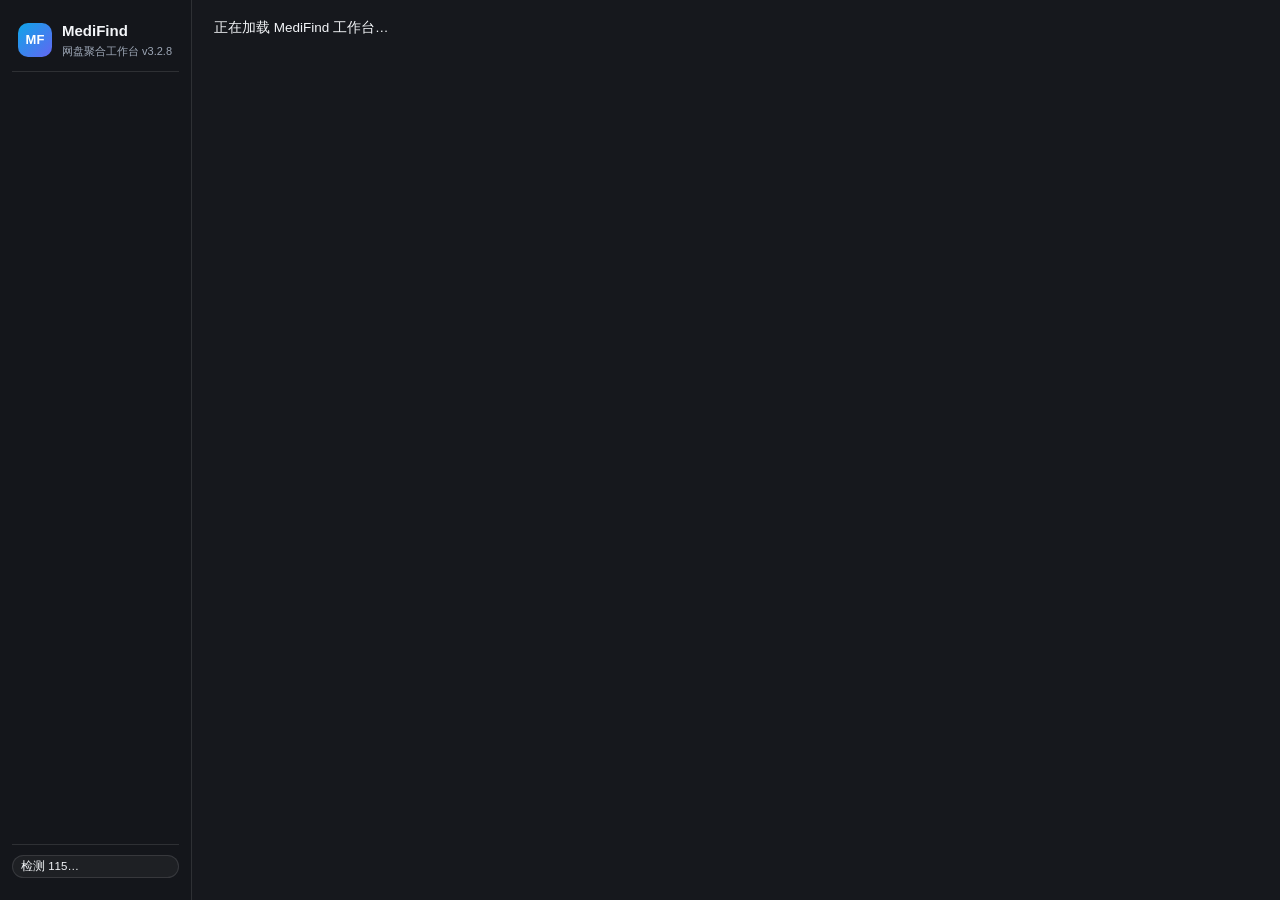
<file: medifind/ui/index.html>
<!DOCTYPE html>
<html lang="zh-CN" data-theme="dark">
<head>
  <meta charset="UTF-8" />
  <meta name="viewport" content="width=device-width, initial-scale=1.0, viewport-fit=cover" />
  <title>MediFind 网盘聚合引擎</title>
  <link rel="stylesheet" href="./style.css?v=3.2.8" />
</head>
<body>
  <div id="app" class="mf-shell">
    <aside class="mf-sidebar">
      <div class="mf-mobile-topbar">
        <div class="mf-mobile-brand">
          <div class="mf-brand-badge sm">MF</div>
          <span class="mf-brand-title">MediFind</span>
          <span class="mf-mobile-ver">v3.2.8</span>
        </div>
        <div id="status-115-mobile" class="mf-pill neutral">检测 115…</div>
      </div>
      <div class="mf-brand">
        <div class="mf-brand-badge">MF</div>
        <div>
          <div class="mf-brand-title">MediFind</div>
          <div class="mf-brand-sub">网盘聚合工作台 v3.2.8</div>
        </div>
      </div>
      <nav id="nav" class="mf-nav"></nav>
      <div class="mf-sidebar-foot">
        <div id="status-115" class="mf-pill neutral">检测 115…</div>
        <div id="status-proxy" class="mf-subnote"></div>
      </div>
    </aside>
    <main class="mf-main">
      <div id="toast" class="mf-toast hidden"></div>
      <div id="view" class="mf-view">
        <div class="mf-loading">正在加载 MediFind 工作台…</div>
      </div>
    </main>
  </div>
  <div id="modal-root" class="mf-modal-backdrop hidden"></div>
  <div id="mf-floating-tip" class="mf-floating-tip hidden" role="tooltip"></div>
  <script type="module" src="./app.js?v=3.2.8"></script>
</body>
</html>
</file>
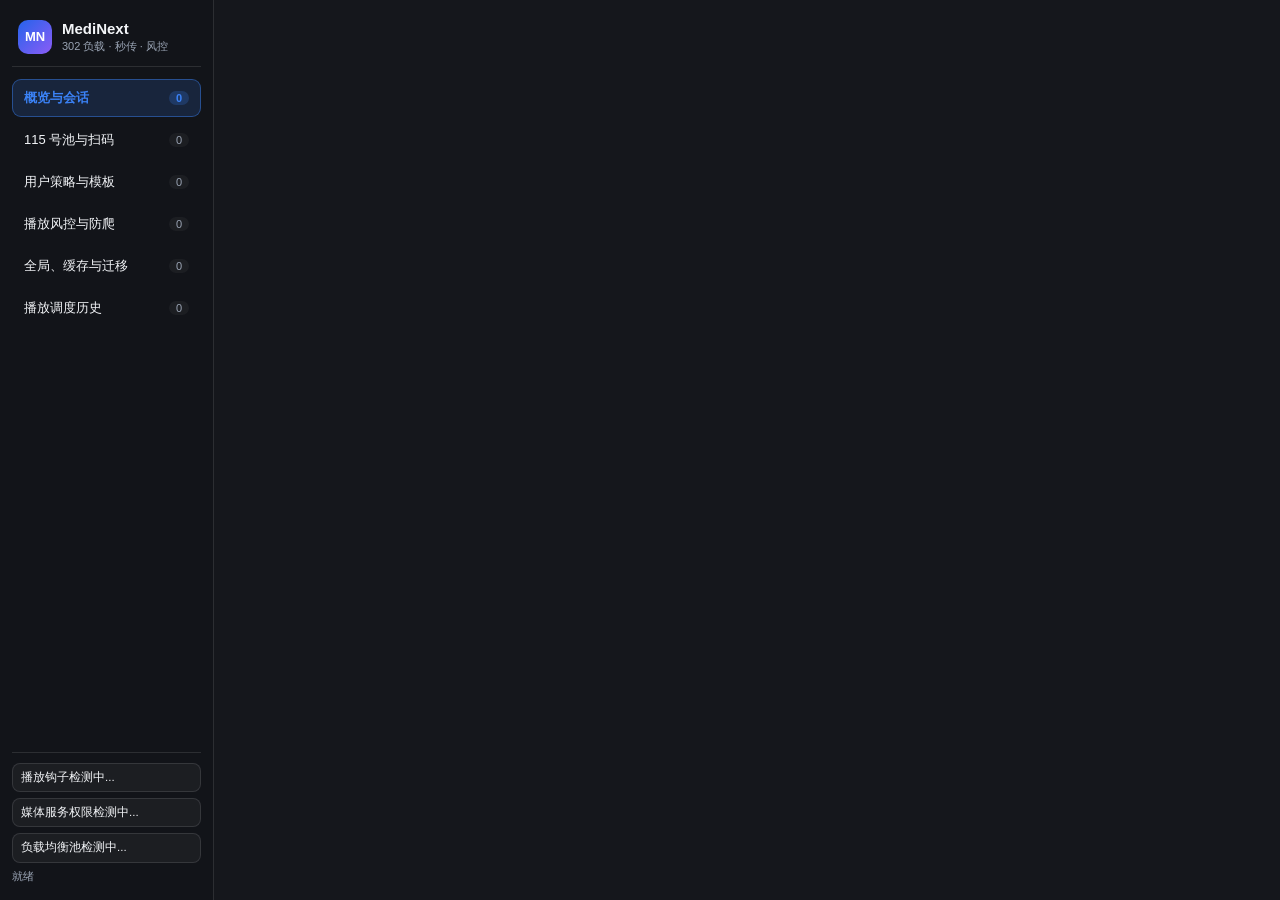
<file: medinext/ui/index.html>
<!doctype html>
<html lang="zh-CN" data-theme="dark">
<head>
  <meta charset="utf-8" />
  <meta name="viewport" content="width=device-width, initial-scale=1, viewport-fit=cover" />
  <title>MediNext 302 播放负载与风控</title>
  <link rel="stylesheet" href="./style.css" />
</head>
<body>
  <div class="mn-shell">
    <aside class="mn-sidebar">
      <div class="mn-brand">
        <div class="mn-brand-badge">MN</div>
        <div>
          <div class="mn-brand-title">MediNext</div>
          <div class="mn-brand-sub" id="mn-version-label">302 负载 · 秒传 · 风控</div>
        </div>
      </div>

      <nav class="mn-nav" id="mn-nav">
        <button type="button" class="mn-nav-btn active" data-tab="overview">
          <span>概览与会话</span>
          <span class="mn-nav-badge" id="badge-sessions">0</span>
        </button>
        <button type="button" class="mn-nav-btn" data-tab="accounts">
          <span>115 号池与扫码</span>
          <span class="mn-nav-badge" id="badge-accounts">0</span>
        </button>
        <button type="button" class="mn-nav-btn" data-tab="users">
          <span>用户策略与模板</span>
          <span class="mn-nav-badge" id="badge-users">0</span>
        </button>
        <button type="button" class="mn-nav-btn" data-tab="risk">
          <span>播放风控与防爬</span>
          <span class="mn-nav-badge" id="badge-risk">0</span>
        </button>
        <button type="button" class="mn-nav-btn" data-tab="settings">
          <span>全局、缓存与迁移</span>
          <span class="mn-nav-badge" id="badge-cache">0</span>
        </button>
        <button type="button" class="mn-nav-btn" data-tab="history">
          <span>播放调度历史</span>
          <span class="mn-nav-badge" id="badge-history">0</span>
        </button>
      </nav>

      <div class="mn-sidebar-foot">
        <div class="mn-status-pill" id="mn-mode-pill">播放钩子检测中...</div>
        <div class="mn-status-pill" id="mn-scope-pill">媒体服务权限检测中...</div>
        <div class="mn-status-pill" id="mn-pool-pill">负载均衡池检测中...</div>
        <div class="mn-subnote" id="mn-sync-note">就绪</div>
      </div>
    </aside>

    <main class="mn-main">
      <div id="mn-toast" class="mn-toast hidden"></div>
      <div id="mn-view"></div>
    </main>
  </div>

  <div id="mn-modal-backdrop" class="mn-modal-backdrop hidden">
    <div class="mn-modal" id="mn-modal-box">
      <div class="mn-modal-head">
        <h3 id="mn-modal-title">设置</h3>
        <button type="button" class="mn-btn ghost sm" id="mn-modal-close">✕</button>
      </div>
      <div class="mn-modal-body" id="mn-modal-body"></div>
    </div>
  </div>

  <input type="file" id="mn-hidden-file" class="hidden" accept=".db,.sqlite,.sqlite3,.bak,.json" />
  <script type="module" src="./app.js"></script>
</body>
</html>
</file>
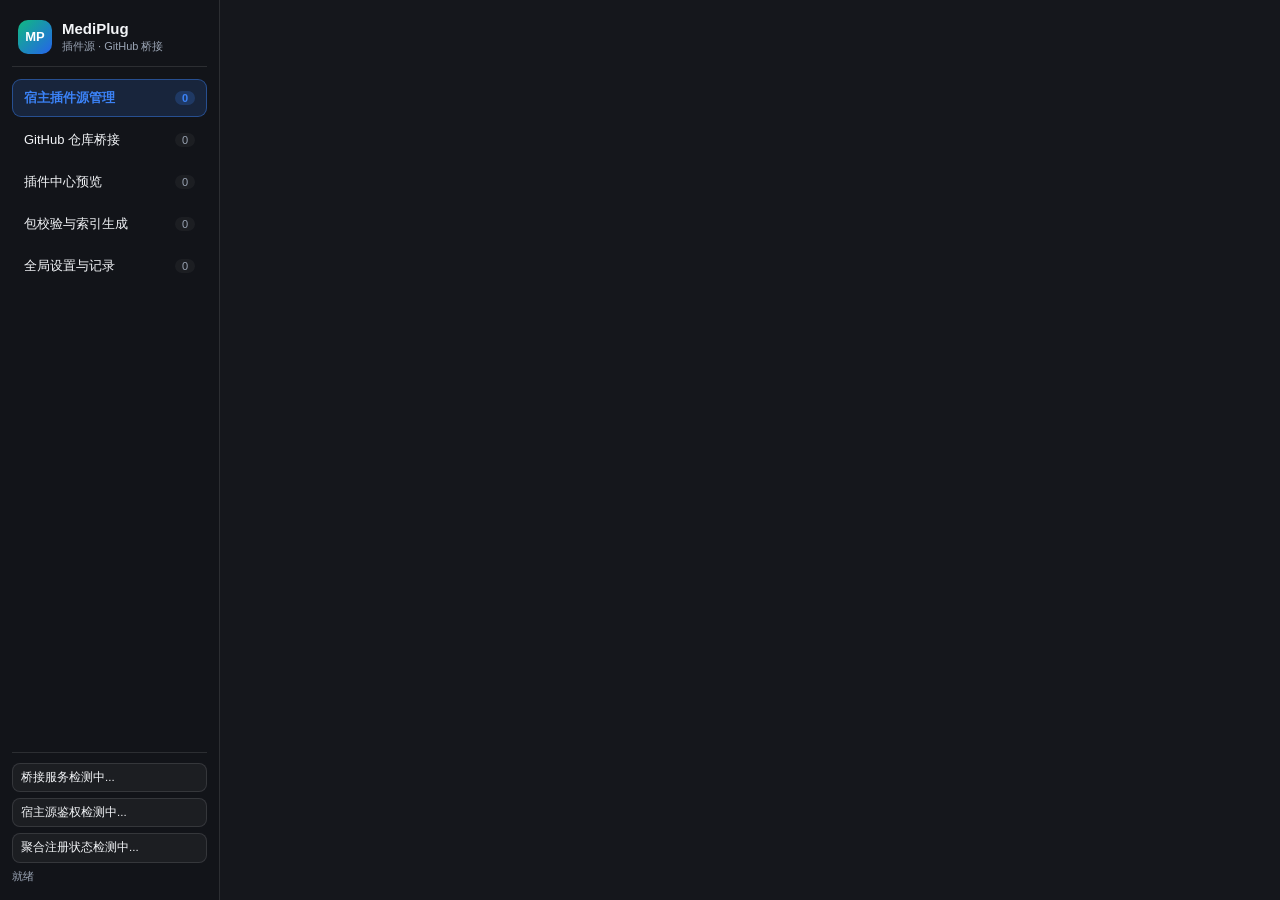
<file: mediplug/ui/index.html>
<!doctype html>
<html lang="zh-CN" data-theme="dark">
<head>
  <meta charset="utf-8" />
  <meta name="viewport" content="width=device-width, initial-scale=1, viewport-fit=cover" />
  <title>MediPlug 插件源与 GitHub 桥接</title>
  <link rel="stylesheet" href="./style.css" />
</head>
<body>
  <div class="mp-shell">
    <aside class="mp-sidebar">
      <div class="mp-brand">
        <div class="mp-brand-badge">MP</div>
        <div>
          <div class="mp-brand-title">MediPlug</div>
          <div class="mp-brand-sub" id="mp-version-label">插件源 · GitHub 桥接</div>
        </div>
      </div>

      <nav class="mp-nav" id="mp-nav">
        <button type="button" class="mp-nav-btn active" data-tab="sources">
          <span>宿主插件源管理</span>
          <span class="mp-nav-badge" id="badge-sources">0</span>
        </button>
        <button type="button" class="mp-nav-btn" data-tab="github">
          <span>GitHub 仓库桥接</span>
          <span class="mp-nav-badge" id="badge-github">0</span>
        </button>
        <button type="button" class="mp-nav-btn" data-tab="store">
          <span>插件中心预览</span>
          <span class="mp-nav-badge" id="badge-store">0</span>
        </button>
        <button type="button" class="mp-nav-btn" data-tab="builder">
          <span>包校验与索引生成</span>
          <span class="mp-nav-badge" id="badge-builder">0</span>
        </button>
        <button type="button" class="mp-nav-btn" data-tab="settings">
          <span>全局设置与记录</span>
          <span class="mp-nav-badge" id="badge-logs">0</span>
        </button>
      </nav>

      <div class="mp-sidebar-foot">
        <div class="mp-status-pill" id="mp-daemon-pill">桥接服务检测中...</div>
        <div class="mp-status-pill" id="mp-auth-pill">宿主源鉴权检测中...</div>
        <div class="mp-status-pill" id="mp-bridge-pill">聚合注册状态检测中...</div>
        <div class="mp-subnote" id="mp-sync-note">就绪</div>
      </div>
    </aside>

    <main class="mp-main">
      <div id="mp-toast" class="mp-toast hidden"></div>
      <div id="mp-view"></div>
    </main>
  </div>

  <div id="mp-modal-backdrop" class="mp-modal-backdrop hidden">
    <div class="mp-modal" id="mp-modal-box">
      <div class="mp-modal-head">
        <h3 id="mp-modal-title">设置</h3>
        <button type="button" class="mp-btn ghost sm" id="mp-modal-close">✕</button>
      </div>
      <div class="mp-modal-body" id="mp-modal-body"></div>
    </div>
  </div>

  <input type="file" id="mp-hidden-archive" class="hidden" accept=".tar.gz,.tgz,application/gzip" />
  <input type="file" id="mp-hidden-config" class="hidden" accept=".json,application/json" />
  <script type="module" src="./app.js"></script>
</body>
</html>
</file>
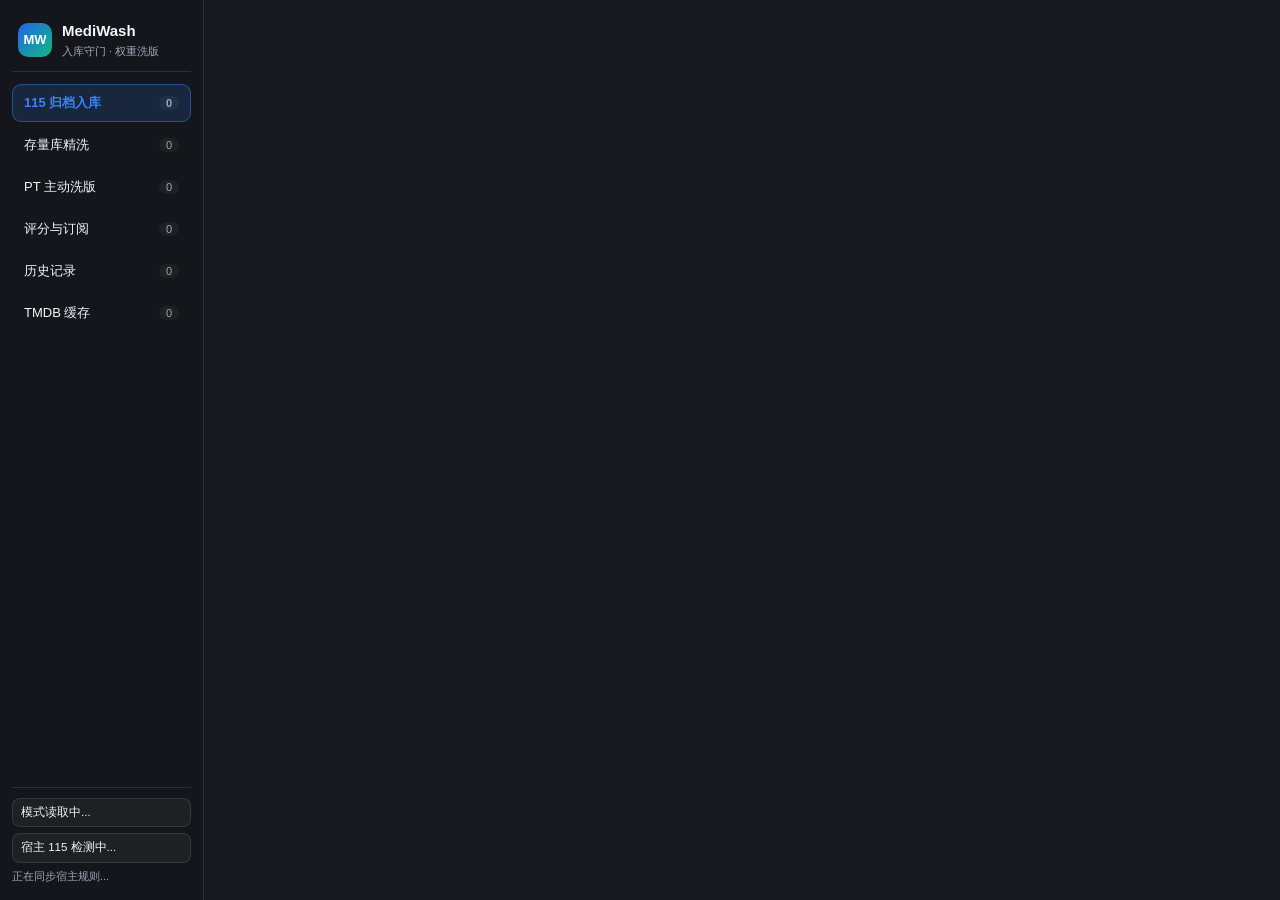
<file: mediwash/ui/index.html>
<!doctype html>
<html lang="zh-CN" data-theme="dark">
<head>
  <meta charset="utf-8" />
  <meta name="viewport" content="width=device-width, initial-scale=1, viewport-fit=cover" />
  <title>MediWash 入库与权重洗版</title>
  <link rel="stylesheet" href="./style.css" />
</head>
<body>
  <div class="mw-shell">
    <aside class="mw-sidebar">
      <div class="mw-brand">
        <div class="mw-brand-left">
          <div class="mw-brand-badge">MW</div>
          <div>
            <div class="mw-brand-title">MediWash</div>
            <div class="mw-brand-sub" id="mw-version-label">入库守门 · 权重洗版</div>
          </div>
        </div>
        <div class="mw-mobile-status" id="mw-mobile-status">
          <span class="mw-status-pill" id="mw-mode-pill-m">读取中</span>
          <span class="mw-status-pill" id="mw-115-pill-m">115</span>
        </div>
      </div>

      <nav class="mw-nav" id="mw-nav">
        <button type="button" class="mw-nav-btn active" data-tab="staging">
          <span>115 归档入库</span>
          <span class="mw-nav-badge" id="badge-staging">0</span>
        </button>
        <button type="button" class="mw-nav-btn" data-tab="library">
          <span>存量库精洗</span>
          <span class="mw-nav-badge" id="badge-library">0</span>
        </button>
        <button type="button" class="mw-nav-btn" data-tab="pt">
          <span>PT 主动洗版</span>
          <span class="mw-nav-badge" id="badge-pt">0</span>
        </button>
        <button type="button" class="mw-nav-btn" data-tab="rules">
          <span>评分与订阅</span>
          <span class="mw-nav-badge" id="badge-rules">0</span>
        </button>
        <button type="button" class="mw-nav-btn" data-tab="history">
          <span>历史记录</span>
          <span class="mw-nav-badge" id="badge-history">0</span>
        </button>
        <button type="button" class="mw-nav-btn" data-tab="tmdb_cache">
          <span>TMDB 缓存</span>
          <span class="mw-nav-badge" id="badge-tmdb-cache">0</span>
        </button>
      </nav>

      <div class="mw-sidebar-foot">
        <div class="mw-status-pill" id="mw-mode-pill">模式读取中...</div>
        <div class="mw-status-pill" id="mw-115-pill">宿主 115 检测中...</div>
        <div class="mw-subnote" id="mw-host-sync-note">正在同步宿主规则...</div>
      </div>
    </aside>

    <main class="mw-main">
      <div id="mw-toast" class="mw-toast hidden"></div>
      <div id="mw-view"></div>
    </main>
  </div>

  <div id="mw-modal-backdrop" class="mw-modal-backdrop hidden">
    <div class="mw-modal" id="mw-modal-box">
      <div class="mw-modal-head">
        <h3 id="mw-modal-title">弹窗</h3>
        <button type="button" class="mw-btn ghost sm" id="mw-modal-close">✕</button>
      </div>
      <div class="mw-modal-body" id="mw-modal-body"></div>
    </div>
  </div>

  <div id="mw-floating-tip" class="mw-floating-tip hidden"></div>
  <input type="file" id="mw-hidden-file" class="hidden" />
  <script type="module" src="./app.js"></script>
</body>
</html>
</file>
<file: medifind/ui/style.css>
:root {
  color-scheme: dark;
  --mf-bg: #16181d;
  --mf-sidebar-bg: #14161b;
  --mf-surface: #1f2229;
  --mf-input-bg: #282c35;
  --mf-hover: #272b34;
  --mf-surface-2: rgba(255, 255, 255, 0.045);
  --mf-border: rgba(255, 255, 255, 0.11);
  --mf-text: #f3f5f8;
  --mf-muted: #9da7b6;
  --mf-primary: #3b82f6;
  --mf-success: #22c55e;
  --mf-warn: #f59e0b;
  --mf-danger: #ef4444;
  --mf-radius: 12px;
}

html[data-theme="light"] {
  color-scheme: light;
  --mf-bg: #f3f6fa;
  --mf-sidebar-bg: #ffffff;
  --mf-surface: #ffffff;
  --mf-input-bg: #f8fafc;
  --mf-hover: #edf2f7;
  --mf-surface-2: rgba(15, 23, 42, 0.04);
  --mf-border: rgba(15, 23, 42, 0.12);
  --mf-text: #18202c;
  --mf-muted: #556376;
  --mf-primary: #2563eb;
}

* { box-sizing: border-box; }
html, body {
  margin: 0;
  padding: 0;
  height: 100%;
  background: var(--mf-bg);
  color: var(--mf-text);
  font-family: -apple-system, BlinkMacSystemFont, "Segoe UI", "PingFang SC", "Microsoft YaHei", sans-serif;
  font-size: 13.5px;
  line-height: 1.5;
}

.mf-shell {
  display: grid;
  grid-template-columns: 192px minmax(0, 1fr);
  height: 100%;
  height: 100dvh;
  overflow: hidden;
}

.mf-sidebar {
  display: flex;
  flex-direction: column;
  gap: 12px;
  padding: 16px 12px;
  background: var(--mf-sidebar-bg);
  border-right: 1px solid var(--mf-border);
  overflow-y: auto;
}

.mf-brand {
  display: flex;
  align-items: center;
  gap: 10px;
  padding: 4px 6px 12px;
  border-bottom: 1px solid var(--mf-border);
}
.mf-brand-badge {
  width: 34px;
  height: 34px;
  border-radius: 10px;
  background: linear-gradient(135deg, #0ea5e9, #6366f1);
  color: #fff;
  font-weight: 700;
  display: grid;
  place-items: center;
  font-size: 13px;
  flex-shrink: 0;
}
.mf-brand-badge.sm {
  width: 24px;
  height: 24px;
  border-radius: 7px;
  font-size: 11px;
}
.mf-mobile-topbar { display: none; }
.mf-mobile-brand {
  display: flex;
  align-items: center;
  gap: 7px;
  min-width: 0;
}
.mf-mobile-ver {
  font-size: 11px;
  color: var(--mf-muted);
}
.mf-table-wrap {
  width: 100%;
  overflow-x: auto;
  -webkit-overflow-scrolling: touch;
}
.mf-mobile-only { display: none; }
.mf-desktop-only { display: block; }
.nf-filter-mobile-bar { display: none; }
.nf-filter-extra { display: contents; }

.mf-mobile-card-list {
  display: flex;
  flex-direction: column;
  gap: 9px;
}
.mf-mcard {
  border: 1px solid var(--mf-border);
  border-radius: 10px;
  padding: 10px 12px;
  background: var(--mf-surface-2);
  display: flex;
  flex-direction: column;
  gap: 7px;
}
.mf-mcard-head {
  display: flex;
  align-items: flex-start;
  justify-content: space-between;
  gap: 8px;
}
.mf-mcard-title-wrap {
  display: flex;
  align-items: flex-start;
  gap: 8px;
  min-width: 0;
  flex: 1;
}
.mf-mcard-title {
  font-weight: 600;
  font-size: 13.5px;
  line-height: 1.35;
  word-break: break-word;
}
.mf-mcard-sub {
  font-size: 11.5px;
  color: var(--mf-muted);
  word-break: break-all;
  margin-top: 2px;
}
.mf-mcard-meta {
  display: flex;
  flex-wrap: wrap;
  align-items: center;
  gap: 6px;
  font-size: 12px;
  color: var(--mf-muted);
}
.mf-mcard-foot {
  display: flex;
  align-items: center;
  justify-content: space-between;
  gap: 8px;
  padding-top: 6px;
  border-top: 1px solid var(--mf-border);
}
.mf-mcard-foot .mf-actions {
  margin-left: auto;
}
.mf-mobile-selall {
  display: flex;
  align-items: center;
  justify-content: space-between;
  gap: 8px;
  padding: 6px 10px;
  margin-bottom: 8px;
  border-radius: 8px;
  background: var(--mf-surface-2);
  border: 1px solid var(--mf-border);
  font-size: 12.5px;
}
.mf-brand-title { font-weight: 700; font-size: 15px; }
.mf-brand-sub { font-size: 11px; color: var(--mf-muted); }

.mf-nav { display: flex; flex-direction: column; gap: 4px; flex: 1; }
.mf-nav-btn {
  display: flex;
  align-items: center;
  justify-content: space-between;
  width: 100%;
  padding: 9px 11px;
  border: 1px solid transparent;
  border-radius: 9px;
  background: transparent;
  color: var(--mf-text);
  cursor: pointer;
  font-size: 13px;
  text-align: left;
  transition: background 0.15s, border-color 0.15s;
}
.mf-nav-btn:hover { background: var(--mf-surface-2); }
.mf-nav-btn.active {
  background: color-mix(in srgb, var(--mf-primary) 16%, transparent);
  border-color: color-mix(in srgb, var(--mf-primary) 45%, transparent);
  color: var(--mf-primary);
  font-weight: 600;
}
.mf-nav-badge {
  font-size: 11px;
  padding: 1px 6px;
  border-radius: 99px;
  background: var(--mf-surface-2);
  color: var(--mf-muted);
}

.mf-sidebar-foot {
  display: flex;
  flex-direction: column;
  gap: 6px;
  padding-top: 10px;
  border-top: 1px solid var(--mf-border);
}
.mf-subnote { font-size: 11px; color: var(--mf-muted); word-break: break-all; }

.mf-main { position: relative; overflow-y: auto; padding: 18px 22px 44px; }
.hidden { display: none !important; }

.mf-toast {
  position: sticky;
  top: 0;
  z-index: 25;
  margin-bottom: 14px;
  padding: 10px 14px;
  border-radius: 10px;
  background: color-mix(in srgb, var(--mf-primary) 18%, var(--mf-surface));
  border: 1px solid color-mix(in srgb, var(--mf-primary) 50%, transparent);
  font-weight: 500;
}
.mf-toast.error {
  background: color-mix(in srgb, var(--mf-danger) 18%, var(--mf-surface));
  border-color: color-mix(in srgb, var(--mf-danger) 55%, transparent);
}
.mf-toast.success {
  background: color-mix(in srgb, var(--mf-success) 16%, var(--mf-surface));
  border-color: color-mix(in srgb, var(--mf-success) 50%, transparent);
}

.mf-header {
  display: flex;
  flex-wrap: wrap;
  align-items: center;
  justify-content: space-between;
  gap: 12px;
  margin-bottom: 16px;
}
.mf-header h2 { margin: 0; font-size: 18px; }
.mf-header p { margin: 2px 0 0; font-size: 12.5px; color: var(--mf-muted); }
.mf-actions { display: flex; flex-wrap: wrap; gap: 8px; align-items: center; }

.mf-grid-4 {
  display: grid;
  grid-template-columns: repeat(auto-fit, minmax(145px, 1fr));
  gap: 10px;
  margin-bottom: 16px;
}
.mf-grid-2 {
  display: grid;
  grid-template-columns: repeat(auto-fit, minmax(330px, 1fr));
  gap: 14px;
}
.mf-poster-grid {
  display: grid;
  grid-template-columns: repeat(auto-fill, minmax(150px, 1fr));
  gap: 12px;
  margin-bottom: 16px;
}
.mf-poster-card {
  background: var(--mf-surface);
  border: 1px solid var(--mf-border);
  border-radius: var(--mf-radius);
  overflow: hidden;
  display: flex;
  flex-direction: column;
  cursor: pointer;
  transition: transform 0.15s, border-color 0.15s;
}
.mf-poster-card:hover, .mf-poster-card.selected {
  border-color: var(--mf-primary);
  transform: translateY(-2px);
}
.mf-poster-wrap {
  position: relative;
  width: 100%;
  aspect-ratio: 2 / 3;
  background: linear-gradient(145deg, #1e293b, #0f172a);
  overflow: hidden;
}
.mf-poster-img {
  width: 100%;
  height: 100%;
  object-fit: cover;
  display: block;
}
.mf-poster-fallback {
  width: 100%;
  height: 100%;
  padding: 14px;
  display: flex;
  flex-direction: column;
  align-items: center;
  justify-content: center;
  text-align: center;
  gap: 6px;
  color: rgba(255, 255, 255, 0.88);
  font-weight: 600;
  font-size: 13px;
  background: linear-gradient(145deg, rgba(59, 130, 246, 0.24), rgba(99, 102, 241, 0.18));
}
.mf-poster-badge {
  position: absolute;
  top: 7px;
  left: 7px;
  z-index: 2;
  backdrop-filter: blur(6px);
  background: rgba(15, 23, 42, 0.78);
  color: #fff;
  font-size: 11px;
  font-weight: 600;
  padding: 2px 7px;
  border-radius: 99px;
}
.mf-poster-badge.success { background: rgba(21, 128, 61, 0.88); }
.mf-poster-badge.info { background: rgba(37, 99, 235, 0.88); }
.mf-poster-badge.warn { background: rgba(180, 83, 9, 0.88); }
.mf-poster-score {
  position: absolute;
  top: 7px;
  right: 7px;
  z-index: 2;
  backdrop-filter: blur(6px);
  background: rgba(15, 23, 42, 0.78);
  color: #fbbf24;
  font-weight: 700;
  font-size: 11px;
  padding: 2px 6px;
  border-radius: 99px;
}
.mf-cat-tabs {
  display: flex;
  flex-wrap: wrap;
  gap: 6px;
  margin-bottom: 12px;
}
.mf-cat-btn {
  padding: 5px 11px;
  border-radius: 99px;
  border: 1px solid var(--mf-border);
  background: var(--mf-surface-2);
  color: var(--mf-text);
  font-size: 12px;
  cursor: pointer;
  white-space: nowrap;
}
.mf-cat-btn.active {
  background: var(--mf-primary);
  border-color: transparent;
  color: #fff;
  font-weight: 600;
}
.mf-poster-body { padding: 9px 10px; display: flex; flex-direction: column; gap: 4px; flex: 1; }
.mf-poster-title { font-weight: 600; font-size: 13px; line-height: 1.35; display: -webkit-box; -webkit-line-clamp: 2; -webkit-box-orient: vertical; overflow: hidden; }
.mf-poster-meta { font-size: 11px; color: var(--mf-muted); display: flex; justify-content: space-between; margin-top: auto; }

.mf-stat {
  background: var(--mf-surface);
  border: 1px solid var(--mf-border);
  border-radius: var(--mf-radius);
  padding: 12px 14px;
}
.mf-stat-label { font-size: 12px; color: var(--mf-muted); }
.mf-stat-val { font-size: 21px; font-weight: 700; margin-top: 2px; }

.mf-card {
  background: var(--mf-surface);
  border: 1px solid var(--mf-border);
  border-radius: var(--mf-radius);
  padding: 14px 16px;
  margin-bottom: 14px;
}
.mf-card-head {
  display: flex;
  flex-wrap: wrap;
  align-items: center;
  justify-content: space-between;
  gap: 10px;
  margin-bottom: 10px;
}
.mf-card-title { font-weight: 650; font-size: 14.5px; }
.mf-card-sub { font-size: 12px; color: var(--mf-muted); }

.mf-btn {
  display: inline-flex;
  align-items: center;
  justify-content: center;
  gap: 5px;
  padding: 7px 12px;
  border-radius: 8px;
  border: 1px solid var(--mf-border);
  background: var(--mf-surface-2);
  color: var(--mf-text);
  cursor: pointer;
  font-size: 12.5px;
  font-weight: 500;
  transition: opacity 0.15s, border-color 0.15s;
}
.mf-btn:hover { border-color: var(--mf-primary); }
.mf-btn:disabled { opacity: 0.5; cursor: not-allowed; }
.mf-btn.primary { background: var(--mf-primary); color: #fff; border-color: transparent; }
.mf-btn.success { background: var(--mf-success); color: #fff; border-color: transparent; }
.mf-btn.warn { background: color-mix(in srgb, var(--mf-warn) 20%, transparent); color: var(--mf-warn); border-color: color-mix(in srgb, var(--mf-warn) 45%, transparent); }
.mf-btn.danger { background: color-mix(in srgb, var(--mf-danger) 18%, transparent); color: var(--mf-danger); border-color: color-mix(in srgb, var(--mf-danger) 45%, transparent); }
.mf-btn.sm { padding: 4px 9px; font-size: 12px; }

.mf-pill {
  display: inline-flex;
  align-items: center;
  gap: 4px;
  padding: 2px 8px;
  border-radius: 99px;
  font-size: 11.5px;
  font-weight: 500;
  background: var(--mf-surface-2);
  border: 1px solid var(--mf-border);
}
.mf-pill.success { color: var(--mf-success); border-color: color-mix(in srgb, var(--mf-success) 45%, transparent); }
.mf-pill.warn { color: var(--mf-warn); border-color: color-mix(in srgb, var(--mf-warn) 45%, transparent); }
.mf-pill.danger { color: var(--mf-danger); border-color: color-mix(in srgb, var(--mf-danger) 45%, transparent); }
.mf-pill.info { color: var(--mf-primary); border-color: color-mix(in srgb, var(--mf-primary) 45%, transparent); }
.mf-pill.stream { color: #06b6d4; border-color: color-mix(in srgb, #06b6d4 45%, transparent); background: color-mix(in srgb, #06b6d4 10%, transparent); }
html[data-theme="light"] .mf-pill.stream { color: #0e7490; }

.mf-input, .mf-select, .mf-textarea {
  width: 100%;
  padding: 8px 10px;
  border-radius: 8px;
  border: 1px solid var(--mf-border);
  background: var(--mf-input-bg);
  color: var(--mf-text);
  font-size: 13px;
  font-family: inherit;
}
.mf-textarea { min-height: 76px; resize: vertical; }
.mf-field { display: flex; flex-direction: column; gap: 5px; margin-bottom: 10px; }
.mf-field label { font-size: 12px; color: var(--mf-muted); font-weight: 500; }
.mf-row { display: flex; gap: 10px; align-items: center; flex-wrap: wrap; }
.mf-row > .grow { flex: 1; min-width: 180px; }

.mf-res-list { display: flex; flex-direction: column; gap: 9px; }
.mf-res-item {
  border: 1px solid var(--mf-border);
  border-radius: 10px;
  padding: 11px 13px;
  background: var(--mf-surface-2);
  display: flex;
  flex-wrap: wrap;
  align-items: center;
  justify-content: space-between;
  gap: 10px;
}
.mf-res-main { flex: 1; min-width: 240px; }
.mf-res-title { font-weight: 600; font-size: 13.8px; word-break: break-word; }
.mf-res-tags { display: flex; flex-wrap: wrap; gap: 5px; margin-top: 5px; }
.mf-res-desc { font-size: 12px; color: var(--mf-muted); margin-top: 4px; word-break: break-word; }

.mf-table { width: 100%; border-collapse: collapse; font-size: 12.5px; }
.mf-table th, .mf-table td {
  padding: 8px 10px;
  border-bottom: 1px solid var(--mf-border);
  text-align: left;
  vertical-align: middle;
}
.mf-table th { color: var(--mf-muted); font-weight: 600; font-size: 12px; white-space: nowrap; }

.mf-hist-table-wrap {
  width: 100%;
  max-height: calc(100dvh - 268px);
  overflow: auto;
  border: 1px solid var(--mf-border);
  border-radius: 10px;
  scrollbar-gutter: stable;
}
.mf-hist-table-wrap::-webkit-scrollbar {
  width: 8px;
  height: 9px;
}
.mf-hist-table-wrap::-webkit-scrollbar-track {
  background: var(--mf-surface-2);
  border-radius: 99px;
}
.mf-hist-table-wrap::-webkit-scrollbar-thumb {
  background: color-mix(in srgb, var(--mf-muted) 55%, transparent);
  border-radius: 99px;
}
.mf-hist-table-wrap::-webkit-scrollbar-thumb:hover {
  background: var(--mf-primary);
}
.mf-hist-table {
  width: 100%;
  min-width: 730px;
  table-layout: fixed;
  border-collapse: collapse;
  font-size: 12.5px;
}
.mf-hist-table thead th {
  position: sticky;
  top: 0;
  z-index: 3;
  background: var(--mf-surface);
  box-shadow: 0 1px 0 var(--mf-border);
  padding: 9px 8px;
  color: var(--mf-muted);
  font-weight: 600;
  font-size: 12px;
  white-space: nowrap;
  text-align: left;
}
.mf-hist-table tbody td {
  padding: 8px 8px;
  border-bottom: 1px solid var(--mf-border);
  vertical-align: middle;
}
.mf-pill-clip {
  max-width: 100%;
  overflow: hidden;
  text-overflow: ellipsis;
  white-space: nowrap;
  display: inline-block;
  vertical-align: middle;
}

.mf-detail-cell {
  display: inline-flex;
  align-items: center;
  gap: 5px;
  max-width: 100%;
  white-space: nowrap;
  cursor: help;
}
.mf-detail-short {
  overflow: hidden;
  text-overflow: ellipsis;
  white-space: nowrap;
  font-size: 12px;
  color: var(--mf-muted);
}
.mf-info-icon {
  display: inline-flex;
  align-items: center;
  justify-content: center;
  flex-shrink: 0;
  width: 17px;
  height: 17px;
  border-radius: 99px;
  font-size: 11px;
  font-weight: 700;
  line-height: 1;
  color: var(--mf-primary);
  background: color-mix(in srgb, var(--mf-primary) 15%, transparent);
  border: 1px solid color-mix(in srgb, var(--mf-primary) 40%, transparent);
  transition: transform 0.12s, background 0.12s;
}
.mf-detail-cell:hover .mf-info-icon,
.mf-info-icon:hover {
  transform: scale(1.08);
  background: color-mix(in srgb, var(--mf-primary) 28%, transparent);
}
.mf-floating-tip {
  position: fixed;
  z-index: 9999;
  max-width: min(380px, 88vw);
  padding: 10px 12px;
  border-radius: 10px;
  background: color-mix(in srgb, var(--mf-surface) 97%, #000);
  border: 1px solid color-mix(in srgb, var(--mf-primary) 38%, var(--mf-border));
  box-shadow: 0 10px 28px rgba(0, 0, 0, 0.42);
  color: var(--mf-text);
  font-size: 12.2px;
  line-height: 1.55;
  white-space: pre-wrap;
  word-break: break-word;
  pointer-events: none;
}
.mf-cid-badge {
  display: inline-flex;
  align-items: center;
  gap: 5px;
  padding: 2px 8px;
  border-radius: 6px;
  font-size: 11.8px;
  font-weight: 500;
  color: var(--mf-primary);
  background: color-mix(in srgb, var(--mf-primary) 13%, transparent);
  border: 1px solid color-mix(in srgb, var(--mf-primary) 35%, transparent);
}

.mf-modal-backdrop {
  position: fixed;
  inset: 0;
  background: rgba(0, 0, 0, 0.62);
  z-index: 50;
  display: flex;
  align-items: center;
  justify-content: center;
  padding: 20px;
}
.mf-modal {
  width: min(820px, 96vw);
  max-height: 88vh;
  background: var(--mf-surface);
  border: 1px solid var(--mf-border);
  border-radius: 14px;
  display: flex;
  flex-direction: column;
  overflow: hidden;
}
.mf-modal-head, .mf-modal-foot {
  padding: 13px 16px;
  border-bottom: 1px solid var(--mf-border);
  display: flex;
  align-items: center;
  justify-content: space-between;
  gap: 10px;
}
.mf-modal-foot { border-bottom: none; border-top: 1px solid var(--mf-border); }
.mf-modal-body { padding: 14px 16px; overflow-y: auto; flex: 1; }
.mf-tree-row {
  display: flex;
  align-items: center;
  gap: 8px;
  padding: 6px 8px;
  border-bottom: 1px solid var(--mf-border);
  font-size: 12.5px;
}
.mf-empty { padding: 26px 14px; text-align: center; color: var(--mf-muted); font-size: 13px; }
.mf-code {
  font-family: ui-monospace, SFMono-Regular, Menlo, monospace;
  font-size: 12px;
  padding: 8px 10px;
  border-radius: 8px;
  background: var(--mf-input-bg);
  border: 1px solid var(--mf-border);
  word-break: break-all;
}

/* ==================== NextFind 1:1 Discover 8-Row Filter Bar & Pill Search ==================== */
.nf-discover-top {
  margin-bottom: 16px;
}
.nf-discover-filters {
  display: flex;
  flex-direction: column;
  gap: 6px;
  padding: 6px 2px 14px;
}
.nf-filter-row {
  display: flex;
  align-items: flex-start;
  line-height: 1.5;
}
.nf-filter-head {
  height: 24px;
  margin-right: 16px;
  padding: 0;
  border: none;
  background: transparent;
  color: var(--mf-muted);
  font-size: 12.5px;
  font-weight: 400;
  font-family: inherit;
  display: inline-flex;
  align-items: center;
  flex-shrink: 0;
  cursor: pointer;
  white-space: nowrap;
  transition: color 0.14s, font-weight 0.14s;
}
.nf-filter-head:hover {
  color: var(--mf-text);
  font-weight: 700;
}
.nf-filter-head.active {
  color: var(--mf-text);
  font-weight: 700;
}
.nf-filter-opts {
  display: flex;
  flex-wrap: wrap;
  column-gap: 16px;
  row-gap: 2px;
  flex: 1;
  min-width: 0;
}
.nf-filter-opt {
  height: 24px;
  padding: 0;
  border: none;
  background: transparent;
  color: var(--mf-muted);
  font-size: 12.5px;
  font-weight: 400;
  font-family: inherit;
  display: inline-flex;
  align-items: center;
  cursor: pointer;
  white-space: nowrap;
  transition: color 0.14s, font-weight 0.14s;
}
.nf-filter-opt:hover {
  color: var(--mf-text);
  font-weight: 700;
}
.nf-filter-opt.active {
  color: var(--mf-text);
  font-weight: 700;
}
.nf-pill-search-wrap {
  position: relative;
  width: 100%;
  margin: 0 auto 18px;
}
.nf-pill-search-input {
  width: 100%;
  height: 46px;
  border-radius: 9999px;
  border: 1px solid var(--mf-border);
  background: transparent;
  color: var(--mf-text);
  padding: 0 88px 0 22px;
  font-size: 13.8px;
  font-family: inherit;
  outline: none;
  transition: border-color 0.16s, background 0.16s, box-shadow 0.16s;
}
.nf-pill-search-input::placeholder {
  color: color-mix(in srgb, var(--mf-muted) 72%, transparent);
}
.nf-pill-search-input:hover,
.nf-pill-search-input:focus {
  border-color: color-mix(in srgb, var(--mf-primary) 55%, var(--mf-border));
  background: var(--mf-surface-2);
}
.nf-pill-search-actions {
  position: absolute;
  top: 0;
  bottom: 0;
  right: 7px;
  display: flex;
  align-items: center;
  gap: 4px;
}
.nf-pill-icon-btn {
  width: 32px;
  height: 32px;
  border-radius: 9999px;
  border: none;
  background: transparent;
  color: var(--mf-muted);
  display: inline-flex;
  align-items: center;
  justify-content: center;
  cursor: pointer;
  padding: 0;
  transition: color 0.15s, background 0.15s;
}
.nf-pill-icon-btn:hover {
  color: var(--mf-primary);
  background: rgba(59, 130, 246, 0.1);
}
.nf-pill-icon-btn:disabled {
  opacity: 0.5;
  cursor: not-allowed;
}
.nf-discover-bar {
  display: flex;
  flex-wrap: wrap;
  align-items: center;
  justify-content: space-between;
  gap: 8px;
  margin-bottom: 12px;
  font-size: 12px;
  color: var(--mf-muted);
}
.nf-pager {
  display: flex;
  flex-wrap: wrap;
  align-items: center;
  justify-content: center;
  gap: 8px;
  margin: 18px 0 6px;
}
.nf-tg-add-row {
  display: flex;
  gap: 10px;
  margin-top: 12px;
}
.nf-tg-add-row .nf-tg-add {
  margin-top: 0;
  flex: 1;
}
.nf-tg-import-btn {
  height: 46px;
  padding: 0 18px;
  border: 1px dashed rgba(59, 130, 246, 0.48);
  border-radius: 8px;
  background: rgba(59, 130, 246, 0.06);
  color: #60a5fa;
  font-size: 13px;
  font-weight: 500;
  font-family: inherit;
  display: inline-flex;
  align-items: center;
  justify-content: center;
  gap: 6px;
  cursor: pointer;
  white-space: nowrap;
  transition: background 0.15s, border-color 0.15s, color 0.15s;
}
html[data-theme="light"] .nf-tg-import-btn {
  color: #2563eb;
}
.nf-tg-import-btn:hover {
  border-color: #3b82f6;
  background: rgba(59, 130, 246, 0.14);
}
.nf-dialog-item {
  display: flex;
  align-items: center;
  gap: 10px;
  padding: 8px 10px;
  border-bottom: 1px solid var(--mf-border);
  cursor: pointer;
  font-size: 13px;
}
.nf-dialog-item:hover {
  background: var(--mf-surface-2);
}

/* ==================== NextFind 1:1 Telegram Auth & Channel List UI ==================== */
.nf-tg-auth-grid {
  display: grid;
  grid-template-columns: minmax(0, 1fr) minmax(0, 1fr);
  gap: 20px;
  margin-bottom: 18px;
}
.nf-tg-auth-col {
  display: flex;
  align-items: center;
  gap: 8px;
  min-width: 0;
}
.nf-float-box {
  position: relative;
  flex: 1;
  min-width: 0;
  height: 46px;
  border: 1px solid var(--mf-border);
  border-radius: 8px;
  padding: 0 12px;
  display: flex;
  align-items: center;
  gap: 8px;
  background: transparent;
  transition: border-color 0.15s, box-shadow 0.15s;
}
.nf-float-box:hover, .nf-float-box:focus-within {
  border-color: #3b82f6;
}
.nf-float-box:focus-within {
  box-shadow: 0 0 0 1px #3b82f6;
}
.nf-float-label {
  position: absolute;
  top: -9px;
  left: 10px;
  padding: 0 5px;
  background: var(--mf-surface);
  font-size: 11.5px;
  font-weight: 500;
  color: var(--mf-muted);
  line-height: 1.2;
  pointer-events: none;
}
.nf-float-box:focus-within .nf-float-label,
.nf-float-box:hover .nf-float-label {
  color: #3b82f6;
}
.nf-auth-badge {
  display: inline-flex;
  align-items: center;
  gap: 5px;
  padding: 3px 9px;
  border-radius: 6px;
  background: rgba(59, 130, 246, 0.12);
  border: 1px solid rgba(59, 130, 246, 0.28);
  color: #3b82f6;
  font-size: 12px;
  font-weight: 500;
  max-width: calc(100% - 28px);
  overflow: hidden;
  white-space: nowrap;
}
.nf-auth-badge .truncate {
  overflow: hidden;
  text-overflow: ellipsis;
}
.nf-net-dot {
  margin-left: auto;
  width: 20px;
  height: 20px;
  border-radius: 999px;
  border: none;
  background: rgba(148, 163, 184, 0.18);
  display: inline-flex;
  align-items: center;
  justify-content: center;
  cursor: pointer;
  padding: 0;
  flex-shrink: 0;
}
.nf-net-dot.connected { background: rgba(34, 197, 94, 0.18); }
.nf-net-dot.error { background: rgba(239, 68, 68, 0.18); }
.nf-appid-btn {
  height: 46px;
  padding: 0 14px;
  border-radius: 8px;
  border: none;
  background: #3b82f6;
  color: #ffffff;
  font-size: 13px;
  font-weight: 700;
  letter-spacing: 0.02em;
  display: inline-flex;
  align-items: center;
  gap: 5px;
  cursor: pointer;
  white-space: nowrap;
  flex-shrink: 0;
  transition: background 0.15s;
}
.nf-appid-btn:hover { background: #2563eb; }
.nf-auth-btn {
  height: 46px;
  padding: 0 16px;
  border-radius: 8px;
  border: none;
  background: #2563eb;
  color: #ffffff;
  font-size: 13.5px;
  font-weight: 600;
  display: inline-flex;
  align-items: center;
  justify-content: center;
  cursor: pointer;
  white-space: nowrap;
  flex-shrink: 0;
  transition: background 0.15s, opacity 0.15s;
}
.nf-auth-btn:hover { background: #1d4ed8; }
.nf-auth-btn.purple { background: #9333ea; }
.nf-auth-btn.purple:hover { background: #7e22ce; }
.nf-auth-btn:disabled { opacity: 0.55; cursor: not-allowed; }
.nf-logout-btn {
  height: 46px;
  padding: 0 15px;
  border-radius: 8px;
  border: 1px solid rgba(239, 68, 68, 0.3);
  background: rgba(239, 68, 68, 0.1);
  color: #ef4444;
  font-size: 13px;
  font-weight: 600;
  display: inline-flex;
  align-items: center;
  justify-content: center;
  cursor: pointer;
  white-space: nowrap;
  flex-shrink: 0;
  transition: background 0.15s;
}
.nf-logout-btn:hover { background: rgba(239, 68, 68, 0.2); }

.nf-tg-head-title {
  display: flex;
  align-items: center;
  gap: 10px;
  font-size: 16px;
  font-weight: 650;
}
.nf-tg-icon-box {
  width: 32px;
  height: 32px;
  border-radius: 8px;
  background: rgba(59, 130, 246, 0.12);
  color: #3b82f6;
  display: flex;
  align-items: center;
  justify-content: center;
  flex-shrink: 0;
}
.nf-tg-list {
  display: flex;
  flex-direction: column;
  gap: 12px;
  margin-top: 14px;
}
.nf-tg-row {
  display: grid;
  grid-template-columns: minmax(0, 1fr) minmax(0, 1fr);
  gap: 20px;
  align-items: center;
  transition: opacity 0.15s, transform 0.15s;
}
.nf-tg-row.dragging {
  opacity: 0.45;
}
.nf-tg-row.drag-over .nf-tg-left {
  border-color: var(--mf-primary);
}
.nf-tg-left {
  position: relative;
  height: 46px;
  border: 1px solid var(--mf-border);
  border-radius: 8px;
  padding: 0 12px;
  display: flex;
  align-items: center;
  gap: 8px;
  background: transparent;
  transition: border-color 0.15s, box-shadow 0.15s;
}
.nf-tg-left:hover, .nf-tg-left:focus-within {
  border-color: #3b82f6;
}
.nf-tg-left:focus-within {
  box-shadow: 0 0 0 1px #3b82f6;
}
.nf-tg-left.deleting {
  border-color: rgba(239, 68, 68, 0.55);
}
.nf-tg-avatar {
  width: 24px;
  height: 24px;
  border-radius: 999px;
  background: rgba(148, 163, 184, 0.18);
  display: flex;
  align-items: center;
  justify-content: center;
  overflow: hidden;
  flex-shrink: 0;
  cursor: pointer;
  border: none;
  padding: 0;
  color: var(--mf-muted);
  transition: background 0.15s, color 0.15s;
}
.nf-tg-avatar:hover {
  background: rgba(59, 130, 246, 0.18);
  color: #3b82f6;
}
.nf-tg-avatar img {
  width: 100%;
  height: 100%;
  object-fit: cover;
  display: block;
}
@keyframes nf-spin {
  to { transform: rotate(360deg); }
}
.nf-spin {
  animation: nf-spin 0.85s linear infinite;
}
.nf-tg-input {
  flex: 1;
  min-width: 0;
  height: 100%;
  border: none;
  outline: none;
  background: transparent;
  color: var(--mf-text);
  font-size: 13.5px;
  font-family: inherit;
  padding: 0;
}
.nf-tg-input::placeholder {
  color: color-mix(in srgb, var(--mf-muted) 68%, transparent);
}
.nf-tg-id-tag {
  font-size: 11px;
  color: var(--mf-muted);
  white-space: nowrap;
  max-width: 96px;
  overflow: hidden;
  text-overflow: ellipsis;
  flex-shrink: 0;
}
.nf-tg-stats {
  position: relative;
  display: inline-flex;
  align-items: center;
  justify-content: center;
  background: rgba(168, 85, 247, 0.11);
  border: 1px solid rgba(168, 85, 247, 0.24);
  color: #c084fc;
  border-radius: 4px;
  padding: 2px 6px;
  font-size: 10.5px;
  font-weight: 500;
  line-height: 1.2;
  flex-shrink: 0;
  user-select: none;
}
html[data-theme="light"] .nf-tg-stats {
  background: #faf5ff;
  border-color: #e9d5ff;
  color: #9333ea;
}
.nf-tg-stats:hover::after,
.nf-tg-toggle:hover::after,
.nf-tg-del-confirm:hover::after {
  content: attr(data-tip);
  position: absolute;
  bottom: calc(100% + 7px);
  left: 50%;
  transform: translateX(-50%);
  padding: 5px 9px;
  border-radius: 6px;
  background: #20222e;
  color: #e5e7eb;
  border: 1px solid rgba(255, 255, 255, 0.14);
  font-size: 11.5px;
  white-space: nowrap;
  pointer-events: none;
  z-index: 40;
  box-shadow: 0 4px 14px rgba(0, 0, 0, 0.32);
}
.nf-tg-toggle {
  position: relative;
  width: 40px;
  height: 20px;
  border-radius: 999px;
  border: none;
  padding: 2px;
  background: #3b82f6;
  display: inline-flex;
  align-items: center;
  flex-shrink: 0;
  cursor: pointer;
  margin-left: 4px;
  transition: background 0.2s ease;
}
.nf-tg-toggle.hidden-mode {
  background: #4b5563;
}
html[data-theme="light"] .nf-tg-toggle.hidden-mode {
  background: #9ca3af;
}
.nf-tg-toggle-knob {
  width: 16px;
  height: 16px;
  border-radius: 50%;
  background: #ffffff;
  box-shadow: 0 1px 2px rgba(0, 0, 0, 0.25);
  transform: translateX(20px);
  transition: transform 0.2s ease;
}
.nf-tg-toggle.hidden-mode .nf-tg-toggle-knob {
  transform: translateX(0);
}
.nf-tg-right {
  display: flex;
  align-items: center;
  justify-content: space-between;
  gap: 14px;
  height: 46px;
  min-width: 0;
}
.nf-seg-bar {
  display: flex;
  align-items: center;
  flex: 1;
  min-width: 0;
  height: 32px;
  padding: 4px;
  border-radius: 8px;
  background: #11131a;
  border: 1px solid var(--mf-border);
}
html[data-theme="light"] .nf-seg-bar {
  background: #f1f5f9;
}
.nf-seg-btn {
  flex: 1;
  min-width: 0;
  height: 100%;
  border: none;
  background: transparent;
  color: var(--mf-muted);
  font-size: 12px;
  font-weight: 500;
  font-family: inherit;
  border-radius: 6px;
  padding: 0 6px;
  cursor: pointer;
  white-space: nowrap;
  overflow: hidden;
  text-overflow: ellipsis;
  transition: background 0.15s, color 0.15s;
}
.nf-seg-btn:hover {
  color: var(--mf-text);
  background: rgba(255, 255, 255, 0.05);
}
html[data-theme="light"] .nf-seg-btn:hover {
  background: rgba(15, 23, 42, 0.05);
}
.nf-seg-btn.active {
  background: #2a2d3d;
  color: #f3f4f6;
  box-shadow: 0 1px 2px rgba(0, 0, 0, 0.2);
}
html[data-theme="light"] .nf-seg-btn.active {
  background: #e2e8f0;
  color: #1e293b;
}
.nf-seg-btn.active.join-left {
  border-top-left-radius: 0;
  border-bottom-left-radius: 0;
}
.nf-seg-btn.active.join-right {
  border-top-right-radius: 0;
  border-bottom-right-radius: 0;
}
.nf-tg-ops {
  display: flex;
  align-items: center;
  gap: 8px;
  flex-shrink: 0;
}
.nf-tg-icon-btn {
  position: relative;
  width: 30px;
  height: 46px;
  border: none;
  background: transparent;
  color: var(--mf-muted);
  display: flex;
  align-items: center;
  justify-content: center;
  cursor: pointer;
  padding: 0;
  transition: color 0.15s, transform 0.15s;
}
.nf-tg-icon-btn:hover {
  color: #ef4444;
}
.nf-tg-del-confirm {
  color: #ef4444 !important;
}
.nf-tg-drag {
  width: 30px;
  height: 46px;
  display: flex;
  align-items: center;
  justify-content: center;
  color: var(--mf-muted);
  cursor: grab;
  transition: color 0.15s, transform 0.15s;
}
.nf-tg-drag:hover {
  color: #3b82f6;
  transform: scale(1.08);
}
.nf-tg-drag:active {
  cursor: grabbing;
}
.nf-tg-add {
  width: 100%;
  height: 46px;
  margin-top: 12px;
  border: 1px dashed var(--mf-border);
  border-radius: 8px;
  background: transparent;
  color: var(--mf-muted);
  font-size: 13.5px;
  font-family: inherit;
  display: flex;
  align-items: center;
  justify-content: center;
  gap: 6px;
  cursor: pointer;
  transition: border-color 0.15s, color 0.15s, background 0.15s;
}
.nf-tg-add:hover {
  border-color: #3b82f6;
  color: #3b82f6;
  background: rgba(59, 130, 246, 0.06);
}

/* ==================== NextFind 1:1 Resource Weights Card UI ==================== */
.nf-weight-rows {
  display: flex;
  flex-direction: column;
  gap: 14px;
}
.nf-weight-row {
  display: flex;
  align-items: flex-start;
  gap: 16px;
  padding: 3px 4px;
  border-radius: 8px;
  transition: opacity 0.15s, background 0.15s;
}
.nf-weight-row.cat-dragging {
  opacity: 0.42;
}
.nf-weight-row.cat-drag-over {
  background: rgba(59, 130, 246, 0.09);
  outline: 1px dashed rgba(59, 130, 246, 0.5);
}
.nf-weight-label {
  width: 96px;
  flex-shrink: 0;
  min-height: 26px;
  display: flex;
  align-items: center;
  gap: 5px;
  font-size: 13.5px;
  font-weight: 600;
  color: var(--mf-text);
  user-select: none;
}
.nf-cat-drag {
  color: var(--mf-muted);
  opacity: 0.55;
  cursor: grab;
  font-size: 13px;
  line-height: 1;
  padding: 2px 1px;
  transition: color 0.15s, opacity 0.15s, transform 0.15s;
}
.nf-cat-drag:hover {
  color: #3b82f6;
  opacity: 1;
  transform: scale(1.1);
}
.nf-cat-drag:active {
  cursor: grabbing;
}
.nf-chip-list {
  flex: 1;
  display: flex;
  flex-wrap: wrap;
  align-items: center;
  gap: 8px;
  min-height: 26px;
}
.nf-chip {
  position: relative;
  display: inline-flex;
  align-items: center;
  gap: 5px;
  height: 26px;
  padding: 0 9px;
  border-radius: 8px;
  font-size: 12px;
  font-weight: 500;
  line-height: 1;
  color: #ffffff;
  border: 1px solid transparent;
  box-shadow: 0 1px 2px rgba(0, 0, 0, 0.14);
  user-select: none;
  transition: transform 0.14s, opacity 0.14s, background-color 0.15s, border-color 0.15s;
}
.nf-chip.draggable {
  cursor: grab;
}
.nf-chip.draggable:active {
  cursor: grabbing;
}
.nf-chip.dragging {
  opacity: 0.38;
  transform: scale(0.96);
}
.nf-chip.drag-over {
  outline: 2px solid #60a5fa;
  outline-offset: 1px;
}
.nf-chip.solid-blue {
  background-color: #2563eb;
  color: #ffffff;
}
.nf-chip.blocked {
  background-color: rgba(239, 68, 68, 0.12) !important;
  color: #f87171 !important;
  border-color: rgba(239, 68, 68, 0.26) !important;
  box-shadow: none;
}
html[data-theme="light"] .nf-chip.blocked {
  background-color: rgba(239, 68, 68, 0.1) !important;
  color: #dc2626 !important;
  border-color: rgba(239, 68, 68, 0.28) !important;
}
.nf-chip-grip {
  opacity: 0.62;
  font-size: 10px;
  line-height: 1;
}
.nf-chip-toggle {
  border: none;
  background: transparent;
  color: inherit;
  padding: 0 1px;
  font-size: 11px;
  font-weight: 700;
  line-height: 1;
  cursor: pointer;
  opacity: 0.88;
  transition: opacity 0.12s, transform 0.12s;
}
.nf-chip-toggle:hover {
  opacity: 1;
  transform: scale(1.2);
}
.nf-chip-del {
  border: none;
  background: transparent;
  color: inherit;
  padding: 0 0 0 2px;
  margin-left: 1px;
  font-size: 13px;
  line-height: 1;
  cursor: pointer;
  opacity: 0.45;
  transition: opacity 0.15s, color 0.15s;
}
.nf-chip:hover .nf-chip-del {
  opacity: 0.95;
}
.nf-chip-del:hover {
  opacity: 1 !important;
  color: #fecaca;
}
.nf-chip-and {
  opacity: 0.6;
  font-size: 10.5px;
  margin: 0 2px;
  font-weight: 400;
}
.nf-size-inline-input {
  width: 54px;
  height: 18px;
  padding: 0 4px;
  margin: 0 3px;
  border-radius: 4px;
  border: 1px solid rgba(239, 68, 68, 0.35);
  background: rgba(0, 0, 0, 0.22);
  color: inherit;
  font-size: 11.5px;
  font-family: inherit;
  text-align: center;
  outline: none;
}
html[data-theme="light"] .nf-size-inline-input {
  background: rgba(255, 255, 255, 0.8);
}
.nf-size-inline-input:focus {
  border-color: #ef4444;
}
.nf-add-chip-btn {
  height: 26px;
  padding: 0 10px;
  border-radius: 8px;
  border: 1px dashed var(--mf-border);
  background: transparent;
  color: var(--mf-muted);
  font-size: 12px;
  font-weight: 500;
  font-family: inherit;
  display: inline-flex;
  align-items: center;
  gap: 4px;
  cursor: pointer;
  transition: border-color 0.15s, color 0.15s, background 0.15s;
}
.nf-add-chip-btn:hover {
  border-color: #3b82f6;
  color: #3b82f6;
  background: rgba(59, 130, 246, 0.06);
}
.nf-add-chip-btn.danger:hover {
  border-color: #ef4444;
  color: #f87171;
  background: rgba(239, 68, 68, 0.06);
}
.nf-inline-add-box {
  display: inline-flex;
  align-items: center;
  gap: 5px;
  height: 26px;
}
.nf-inline-add-input {
  width: 148px;
  height: 26px;
  padding: 0 8px;
  border-radius: 7px;
  border: 1px solid #3b82f6;
  background: var(--mf-input-bg);
  color: var(--mf-text);
  font-size: 12px;
  font-family: inherit;
  outline: none;
}
.nf-weight-divider {
  border: none;
  border-top: 1px solid var(--mf-border);
  margin: 2px 0;
}
.nf-preset-tag {
  padding: 4px 10px;
  border-radius: 7px;
  border: 1px solid var(--mf-border);
  background: var(--mf-surface-2);
  color: var(--mf-text);
  font-size: 12px;
  cursor: pointer;
  transition: all 0.14s;
}
.nf-preset-tag:hover {
  border-color: #ef4444;
}
.nf-preset-tag.selected {
  background: rgba(239, 68, 68, 0.18);
  border-color: #ef4444;
  color: #f87171;
  font-weight: 600;
}
.nf-quick-stream-bar {
  display: flex;
  flex-wrap: wrap;
  align-items: center;
  gap: 5px;
  width: 100%;
  margin-top: 6px;
  padding: 6px 8px;
  border-radius: 8px;
  background: var(--mf-surface-2);
  border: 1px dashed var(--mf-border);
}
.nf-quick-stream-label {
  font-size: 11px;
  color: var(--mf-muted);
  margin-right: 2px;
}
.nf-quick-stream-btn {
  padding: 2px 7px;
  border-radius: 6px;
  border: 1px solid color-mix(in srgb, #06b6d4 35%, var(--mf-border));
  background: color-mix(in srgb, #06b6d4 9%, transparent);
  color: var(--mf-text);
  font-size: 11.5px;
  cursor: pointer;
  transition: all 0.14s;
}
.nf-quick-stream-btn:hover {
  border-color: #06b6d4;
  background: color-mix(in srgb, #06b6d4 20%, transparent);
}
.nf-quick-stream-btn.added {
  opacity: 0.45;
  cursor: default;
}

@media (max-width: 720px) {
  html, body {
    width: 100%;
    max-width: 100%;
    height: 100%;
    overflow: hidden;
    -webkit-text-size-adjust: 100%;
  }
  button, a, label, select, input {
    -webkit-tap-highlight-color: transparent;
  }
  .mf-desktop-only { display: none !important; }
  .mf-mobile-only { display: block !important; }

  .mf-shell {
    grid-template-columns: minmax(0, 1fr);
    grid-template-rows: auto minmax(0, 1fr);
    width: 100%;
    max-width: 100%;
    height: 100%;
    overflow: hidden;
  }
  .mf-sidebar {
    min-width: 0;
    width: 100%;
    max-width: 100%;
    flex-direction: column;
    align-items: stretch;
    overflow: hidden;
    border-right: none;
    border-bottom: 1px solid var(--mf-border);
    padding: 8px 10px;
    gap: 6px;
  }
  .mf-mobile-topbar {
    display: flex;
    align-items: center;
    justify-content: space-between;
    gap: 8px;
    min-width: 0;
    width: 100%;
    padding: 0 2px;
  }
  .mf-mobile-topbar .mf-pill {
    font-size: 11px;
    padding: 2px 7px;
    max-width: 58%;
    overflow: hidden;
    text-overflow: ellipsis;
    white-space: nowrap;
  }
  .mf-brand, .mf-sidebar-foot { display: none; }
  .mf-nav {
    display: flex;
    flex-direction: row;
    gap: 6px;
    flex: none;
    min-width: 0;
    width: 100%;
    max-width: 100%;
    overflow-x: auto;
    overflow-y: hidden;
    overscroll-behavior-x: contain;
    scrollbar-width: none;
    -webkit-overflow-scrolling: touch;
    touch-action: pan-x;
    padding-bottom: 1px;
  }
  .mf-nav::-webkit-scrollbar,
  .mf-cat-tabs::-webkit-scrollbar,
  .nf-filter-opts::-webkit-scrollbar { display: none; }
  .mf-nav-btn {
    width: auto;
    white-space: nowrap;
    flex-shrink: 0;
    padding: 6px 11px;
    min-height: 32px;
    font-size: 12.5px;
    gap: 5px;
    border-radius: 99px;
    background: var(--mf-surface-2);
  }
  .mf-nav-btn.active {
    background: color-mix(in srgb, var(--mf-primary) 20%, transparent);
  }

  .mf-main {
    min-width: 0;
    width: 100%;
    max-width: 100%;
    padding: 12px 10px calc(28px + env(safe-area-inset-bottom, 0px));
    overflow-y: auto;
    overflow-x: hidden;
    overscroll-behavior-y: contain;
    -webkit-overflow-scrolling: touch;
  }
  .mf-view {
    min-width: 0;
    width: 100%;
    max-width: 100%;
  }
  .mf-code { overflow-wrap: anywhere; }
  .mf-toast {
    font-size: 13px;
    padding: 9px 12px;
    margin-bottom: 10px;
  }
  .mf-header {
    gap: 8px;
    margin-bottom: 12px;
  }
  .mf-header h2 { font-size: 16.5px; }
  .mf-header p { font-size: 12px; }
  .mf-header > .mf-actions,
  .mf-header > .mf-btn {
    width: 100%;
  }
  .mf-header > .mf-actions .mf-btn {
    flex: 1 1 auto;
  }

  .mf-btn { min-height: 36px; padding: 7px 11px; font-size: 13px; }
  .mf-btn.sm { min-height: 32px; padding: 5px 10px; font-size: 12.2px; }

  /* Prevent iOS Safari auto-zoom on form controls */
  .mf-input, .mf-select, .mf-textarea, .nf-tg-input {
    font-size: 16px;
    min-height: 38px;
  }
  .mf-textarea { min-height: 84px; }

  .mf-card {
    min-width: 0;
    max-width: 100%;
    padding: 12px 12px !important;
    margin-bottom: 11px;
    border-radius: 11px;
  }
  .mf-card-head {
    gap: 8px;
    margin-bottom: 10px !important;
    min-width: 0;
  }
  .mf-card-title { font-size: 14px; word-break: break-word; }
  .mf-card-sub { font-size: 11.8px; word-break: break-word; }

  .mf-grid-4 {
    grid-template-columns: repeat(2, minmax(0, 1fr));
    gap: 8px;
    margin-bottom: 12px;
  }
  .mf-stat { padding: 10px 11px; min-width: 0; }
  .mf-stat-label { font-size: 11.5px; }
  .mf-stat-val { font-size: 18px; }

  .mf-grid-2 {
    grid-template-columns: minmax(0, 1fr);
    gap: 11px;
  }

  .mf-row { gap: 8px; }
  .mf-row > .grow { min-width: 0; flex: 1 1 100%; }
  .mf-row > .mf-field { flex: 1 1 130px; width: auto !important; min-width: 0; }

  /* Responsive form grids on mobile (override desktop inline widths) */
  .mf-form-grid {
    display: grid !important;
    grid-template-columns: repeat(2, minmax(0, 1fr));
    gap: 8px;
    align-items: stretch;
  }
  .mf-form-grid > .mf-input,
  .mf-form-grid > .mf-select,
  .mf-form-grid > .mf-btn {
    width: 100% !important;
    min-width: 0 !important;
  }
  .mf-form-grid > .grow,
  .mf-form-grid > .mf-span-2,
  .mf-form-grid > button[type="submit"] {
    grid-column: 1 / -1;
  }

  .mf-hist-filter-grid {
    display: grid !important;
    grid-template-columns: repeat(2, minmax(0, 1fr));
    gap: 8px;
  }
  .mf-hist-filter-grid > .mf-select,
  .mf-hist-filter-grid > .mf-input,
  .mf-hist-filter-grid > .mf-btn {
    width: 100% !important;
    min-width: 0 !important;
  }
  .mf-hist-filter-grid > .grow {
    grid-column: 1 / -1;
  }
  .mf-hist-filter-grid > #sel-hist-st:nth-child(3),
  .mf-hist-filter-grid > button[type="submit"]:last-child {
    grid-column: 1 / -1;
  }

  /* Tab 1 Discover: compact horizontal-scroll filters + collapsible extra rows */
  .nf-discover-top { margin-bottom: 10px; min-width: 0; width: 100%; max-width: 100%; }
  .nf-discover-filters {
    gap: 4px;
    padding: 2px 0 8px;
    min-width: 0;
    width: 100%;
    max-width: 100%;
  }
  .nf-filter-row {
    align-items: center;
    gap: 8px;
    min-width: 0;
    width: 100%;
    max-width: 100%;
    overflow: hidden;
  }
  .nf-filter-head {
    margin-right: 0;
    height: 28px;
    font-size: 12.2px;
    padding: 0 8px;
    border-radius: 99px;
    background: var(--mf-surface-2);
    border: 1px solid var(--mf-border);
  }
  .nf-filter-head.active {
    background: color-mix(in srgb, var(--mf-primary) 16%, transparent);
    border-color: color-mix(in srgb, var(--mf-primary) 45%, transparent);
    color: var(--mf-primary);
  }
  .nf-filter-opts {
    flex: 1 1 0%;
    min-width: 0;
    flex-wrap: nowrap;
    overflow-x: auto;
    overscroll-behavior-x: contain;
    touch-action: pan-x;
    -webkit-overflow-scrolling: touch;
    scrollbar-width: none;
    column-gap: 6px;
    row-gap: 0;
    padding: 2px 0;
  }
  .nf-filter-opt {
    height: 28px;
    padding: 0 9px;
    border-radius: 99px;
    font-size: 12.2px;
    flex-shrink: 0;
    background: transparent;
  }
  .nf-filter-opt.active {
    background: color-mix(in srgb, var(--mf-primary) 16%, transparent);
    color: var(--mf-primary);
  }
  .nf-filter-mobile-bar {
    display: flex;
    align-items: center;
    justify-content: space-between;
    gap: 8px;
    margin: 4px 0 2px;
  }
  .nf-filter-extra {
    display: none;
    flex-direction: column;
    gap: 5px;
    margin-top: 4px;
    padding-top: 6px;
    border-top: 1px dashed var(--mf-border);
  }
  .nf-filter-extra.open {
    display: flex;
  }
  .nf-pill-search-wrap { margin-bottom: 12px; }
  .nf-pill-search-input {
    height: 44px;
    font-size: 15px;
    padding: 0 84px 0 16px;
  }
  .nf-pill-icon-btn {
    width: 36px;
    height: 36px;
  }

  .mf-cat-tabs {
    flex-wrap: nowrap;
    overflow-x: auto;
    -webkit-overflow-scrolling: touch;
    scrollbar-width: none;
    padding-bottom: 2px;
    width: 100%;
  }
  .mf-cat-btn {
    flex-shrink: 0;
    padding: 6px 11px;
    font-size: 12.5px;
  }

  .mf-poster-grid {
    grid-template-columns: repeat(2, minmax(0, 1fr));
    gap: 9px;
    margin-bottom: 12px;
  }
  .mf-poster-body { padding: 8px 8px; }
  .mf-poster-title { font-size: 12.5px; }
  .mf-poster-meta { font-size: 10.8px; }

  .mf-res-item {
    flex-direction: column;
    align-items: stretch;
    padding: 10px 11px;
    gap: 9px;
  }
  .mf-res-main { min-width: 0; width: 100%; }
  .mf-res-title { font-size: 13.5px; }
  .mf-res-item > .mf-actions {
    width: 100%;
    display: grid;
    grid-template-columns: repeat(auto-fit, minmax(92px, 1fr));
    gap: 6px;
  }
  .mf-res-item > .mf-actions .mf-btn { width: 100%; }

  /* Tab 3 Channels & Telegram mobile layout */
  .nf-tg-head-title {
    flex-wrap: wrap;
    font-size: 14.5px;
    gap: 7px;
  }
  .nf-tg-auth-grid { grid-template-columns: minmax(0, 1fr); gap: 10px; margin-bottom: 12px; }
  .nf-tg-auth-col { gap: 6px; min-width: 0; width: 100%; }
  .nf-float-box { height: 44px; padding: 0 10px; min-width: 0; }
  .nf-appid-btn, .nf-auth-btn, .nf-logout-btn { height: 44px; padding: 0 12px; font-size: 12.8px; }
  .nf-tg-row {
    grid-template-columns: minmax(0, 1fr);
    gap: 8px;
    padding: 8px;
    border-radius: 10px;
    background: var(--mf-surface-2);
    border: 1px solid var(--mf-border);
    min-width: 0;
    width: 100%;
  }
  .nf-tg-left {
    min-width: 0;
    width: 100%;
    height: 42px;
    padding: 0 8px;
    background: var(--mf-surface);
  }
  .nf-tg-right {
    min-width: 0;
    width: 100%;
    height: auto;
    gap: 8px;
  }
  .nf-seg-bar { height: 36px; padding: 3px; }
  .nf-seg-btn { font-size: 12px; padding: 0 3px; }
  .nf-tg-icon-btn { width: 34px; height: 36px; }
  .nf-tg-drag { display: none; }
  .nf-tg-add-row { flex-direction: column; gap: 8px; }
  .nf-tg-add, .nf-tg-import-btn { height: 42px; width: 100%; }
  .nf-tg-id-tag { display: none; }

  /* Tab 4 Rules & chips mobile touch optimization */
  .nf-weight-rows { gap: 11px; }
  .nf-weight-row { flex-direction: column; gap: 7px; padding: 4px 0; }
  .nf-weight-label { width: auto; font-size: 13px; padding-left: 0 !important; }
  .nf-chip-list { gap: 7px; }
  .nf-chip {
    height: 32px;
    padding: 0 10px;
    font-size: 12.5px;
    gap: 6px;
  }
  .nf-chip-toggle { font-size: 13px; padding: 2px 3px; }
  .nf-chip-del { opacity: 0.85; font-size: 15px; padding: 2px 4px; }
  .nf-add-chip-btn { height: 32px; padding: 0 12px; font-size: 12.5px; }
  .nf-inline-add-box { height: auto; flex-wrap: wrap; width: 100%; }
  .nf-inline-add-input { flex: 1; min-width: 140px; height: 34px; font-size: 15px; }
  .nf-quick-stream-btn { padding: 5px 9px; font-size: 12px; }
  .nf-preset-tag { padding: 6px 11px; font-size: 12.5px; }

  /* Full-width bottom-sheet style modals on mobile */
  .mf-modal-backdrop {
    padding: 8px 6px calc(6px + env(safe-area-inset-bottom, 0px));
    align-items: flex-end;
  }
  .mf-modal {
    width: 100% !important;
    max-width: 100%;
    max-height: 90dvh;
    border-radius: 16px 16px 12px 12px;
  }
  .mf-modal-head, .mf-modal-foot {
    padding: 11px 13px;
    flex-wrap: wrap;
    gap: 8px;
  }
  .mf-modal-body { padding: 12px 13px; }
  .mf-modal-foot > .mf-actions {
    width: 100%;
    display: flex;
    gap: 8px;
  }
  .mf-modal-foot > .mf-actions .mf-btn { flex: 1; }
  #inspect-target-cid { width: 100% !important; }

  /* Floating tooltip on touchscreens */
  .mf-floating-tip {
    max-width: calc(100vw - 24px);
    font-size: 12.5px;
    padding: 11px 13px;
  }
}

/* ==================== FindBOT Module Styles ==================== */
.nf-bot-list {
  display: flex;
  flex-direction: column;
  gap: 12px;
}
.nf-bot-row {
  display: grid;
  grid-template-columns: minmax(0, 1fr) minmax(0, 1.25fr);
  gap: 14px;
  align-items: center;
  transition: opacity 0.15s, border-color 0.15s;
}
.nf-bot-row.dragging { opacity: 0.45; }
.nf-bot-row.drag-over {
  outline: 1.5px dashed #3b82f6;
  outline-offset: 3px;
  border-radius: 10px;
}
.nf-bot-token-wrap,
.nf-bot-right {
  min-width: 0;
}
.nf-bot-right {
  display: flex;
  align-items: center;
  gap: 8px;
}
.nf-bot-chat-box {
  flex: 1;
  min-width: 0;
}
.nf-bot-clear {
  border: none;
  background: transparent;
  color: var(--mf-muted);
  font-size: 17px;
  line-height: 1;
  padding: 2px 4px;
  cursor: pointer;
  flex-shrink: 0;
  transition: color 0.15s;
}
.nf-bot-clear:hover { color: #ef4444; }
.nf-bot-badges {
  display: flex;
  align-items: center;
  gap: 4px;
  flex-shrink: 0;
}
.nf-tpl-list {
  display: flex;
  flex-direction: column;
  gap: 4px;
  margin-top: 4px;
}
.nf-tpl-row {
  display: flex;
  align-items: center;
  gap: 8px;
  padding: 6px 8px;
  border-radius: 8px;
  border: 1px solid transparent;
  transition: opacity 0.15s, background 0.15s, border-color 0.15s;
}
.nf-tpl-row:hover {
  background: rgba(148, 163, 184, 0.06);
}
.nf-tpl-row.muted {
  opacity: 0.45;
}
.nf-tpl-row.drag-over {
  border-color: #3b82f6;
  background: rgba(59, 130, 246, 0.08);
}
.nf-tpl-drag {
  color: var(--mf-muted);
  font-size: 13px;
  letter-spacing: -1px;
  cursor: grab;
  user-select: none;
  flex-shrink: 0;
  width: 18px;
  text-align: center;
}
.nf-tpl-drag.disabled {
  opacity: 0.3;
  cursor: not-allowed;
}
.nf-tpl-name {
  font-size: 13px;
  font-weight: 700;
  width: 34px;
  flex-shrink: 0;
}
.nf-tpl-preview {
  flex: 1;
  min-width: 0;
  font-size: 12px;
  color: var(--mf-muted);
  overflow: hidden;
  text-overflow: ellipsis;
  white-space: nowrap;
}
.nf-tpl-extra {
  display: inline-flex;
  align-items: center;
  gap: 4px;
  font-size: 12px;
  color: var(--mf-muted);
  cursor: pointer;
  white-space: nowrap;
  flex-shrink: 0;
}
.nf-tpl-moves {
  display: inline-flex;
  gap: 2px;
  flex-shrink: 0;
}
.nf-tpl-mv {
  border: 1px solid var(--mf-border);
  background: transparent;
  color: var(--mf-muted);
  border-radius: 5px;
  width: 22px;
  height: 22px;
  font-size: 11px;
  line-height: 1;
  cursor: pointer;
  padding: 0;
}
.nf-tpl-mv:hover:not(:disabled) {
  border-color: #3b82f6;
  color: #3b82f6;
}
.nf-tpl-mv:disabled {
  opacity: 0.28;
  cursor: not-allowed;
}

@media (max-width: 720px) {
  .nf-bot-row {
    grid-template-columns: minmax(0, 1fr);
    gap: 10px;
    padding: 10px;
    border-radius: 12px;
    border: 1px solid var(--mf-border);
    background: var(--mf-surface);
  }
  .nf-bot-right { flex-wrap: wrap; gap: 8px; }
  .nf-bot-badges { order: 3; width: 100%; }
  .nf-tpl-row { flex-wrap: wrap; gap: 6px; padding: 8px 6px; }
  .nf-tpl-preview { width: 100%; order: 4; padding-left: 24px; white-space: normal; }
}
</file>
<file: medinext/ui/style.css>
:root {
  color-scheme: dark;
  --mn-bg: #15171c;
  --mn-sidebar-bg: #121419;
  --mn-surface: #1e2128;
  --mn-input-bg: #262a33;
  --mn-hover: #2c313c;
  --mn-surface-2: rgba(255, 255, 255, 0.045);
  --mn-border: rgba(255, 255, 255, 0.11);
  --mn-text: #f3f5f8;
  --mn-muted: #9aa4b4;
  --mn-primary: #3b82f6;
  --mn-success: #22c55e;
  --mn-warn: #f59e0b;
  --mn-danger: #ef4444;
  --mn-radius: 12px;
}

html[data-theme="light"] {
  color-scheme: light;
  --mn-bg: #f3f6fa;
  --mn-sidebar-bg: #ffffff;
  --mn-surface: #ffffff;
  --mn-input-bg: #f8fafc;
  --mn-hover: #edf2f7;
  --mn-surface-2: rgba(15, 23, 42, 0.04);
  --mn-border: rgba(15, 23, 42, 0.12);
  --mn-text: #18202c;
  --mn-muted: #556376;
  --mn-primary: #2563eb;
}

* {
  box-sizing: border-box;
  -webkit-tap-highlight-color: transparent;
}
html, body {
  margin: 0;
  padding: 0;
  height: 100%;
  overflow-x: hidden;
  background: var(--mn-bg);
  color: var(--mn-text);
  font-family: -apple-system, BlinkMacSystemFont, "Segoe UI", "PingFang SC", "Microsoft YaHei", sans-serif;
  font-size: 13.5px;
  line-height: 1.5;
  -webkit-text-size-adjust: 100%;
}

.hidden { display: none !important; }
.mn-mobile-only { display: none; }
.mn-mobile-status-strip { display: none; }

code {
  overflow-wrap: anywhere;
  word-break: break-word;
}

.mn-shell {
  display: grid;
  grid-template-columns: 214px minmax(0, 1fr);
  height: 100dvh;
  overflow: hidden;
}

.mn-sidebar {
  display: flex;
  flex-direction: column;
  gap: 12px;
  padding: 16px 12px;
  background: var(--mn-sidebar-bg);
  border-right: 1px solid var(--mn-border);
  overflow-y: auto;
}

.mn-brand {
  display: flex;
  align-items: center;
  gap: 10px;
  padding: 4px 6px 12px;
  border-bottom: 1px solid var(--mn-border);
  min-width: 0;
}
.mn-brand-badge {
  width: 34px;
  height: 34px;
  border-radius: 10px;
  background: linear-gradient(135deg, #2563eb, #8b5cf6);
  color: #fff;
  font-weight: 700;
  display: grid;
  place-items: center;
  font-size: 13px;
  flex-shrink: 0;
}
.mn-brand-title { font-weight: 700; font-size: 15px; line-height: 1.25; }
.mn-brand-sub { font-size: 11px; color: var(--mn-muted); line-height: 1.3; }

.mn-nav { display: flex; flex-direction: column; gap: 4px; flex: 1; }
.mn-nav-btn {
  display: flex;
  align-items: center;
  justify-content: space-between;
  gap: 6px;
  width: 100%;
  padding: 9px 11px;
  border: 1px solid transparent;
  border-radius: 9px;
  background: transparent;
  color: var(--mn-text);
  cursor: pointer;
  font-size: 13px;
  text-align: left;
  touch-action: manipulation;
  transition: background 0.15s ease, border-color 0.15s ease, color 0.15s ease;
}
.mn-nav-btn:hover { background: var(--mn-surface-2); }
.mn-nav-btn.active {
  background: color-mix(in srgb, var(--mn-primary) 16%, transparent);
  border-color: color-mix(in srgb, var(--mn-primary) 45%, transparent);
  color: var(--mn-primary);
  font-weight: 600;
}
.mn-nav-badge {
  font-size: 11px;
  padding: 1px 7px;
  border-radius: 99px;
  background: var(--mn-surface-2);
  color: var(--mn-muted);
  flex-shrink: 0;
}
.mn-nav-btn.active .mn-nav-badge {
  background: color-mix(in srgb, var(--mn-primary) 22%, transparent);
  color: var(--mn-primary);
}

.mn-sidebar-foot {
  display: flex;
  flex-direction: column;
  gap: 6px;
  padding-top: 10px;
  border-top: 1px solid var(--mn-border);
}
.mn-status-pill {
  font-size: 11.5px;
  padding: 5px 8px;
  border-radius: 8px;
  background: var(--mn-surface-2);
  border: 1px solid var(--mn-border);
  font-weight: 500;
  white-space: nowrap;
  overflow: hidden;
  text-overflow: ellipsis;
}
.mn-status-pill.ok {
  color: var(--mn-success);
  border-color: color-mix(in srgb, var(--mn-success) 40%, transparent);
  background: color-mix(in srgb, var(--mn-success) 10%, transparent);
}
.mn-status-pill.warn {
  color: var(--mn-warn);
  border-color: color-mix(in srgb, var(--mn-warn) 45%, transparent);
  background: color-mix(in srgb, var(--mn-warn) 11%, transparent);
}
.mn-subnote { font-size: 11px; color: var(--mn-muted); line-height: 1.4; }

.mn-main {
  position: relative;
  overflow-y: auto;
  overflow-x: hidden;
  -webkit-overflow-scrolling: touch;
  padding: 12px 14px 36px;
}

.mn-toast {
  position: sticky;
  top: 0;
  z-index: 30;
  margin-bottom: 14px;
  padding: 10px 14px;
  border-radius: 10px;
  background: color-mix(in srgb, var(--mn-primary) 16%, var(--mn-surface));
  border: 1px solid color-mix(in srgb, var(--mn-primary) 45%, transparent);
  box-shadow: 0 6px 20px rgba(0, 0, 0, 0.22);
  font-weight: 500;
  word-break: break-word;
}
.mn-toast.error {
  background: color-mix(in srgb, var(--mn-danger) 18%, var(--mn-surface));
  border-color: color-mix(in srgb, var(--mn-danger) 55%, transparent);
}
.mn-toast.success {
  background: color-mix(in srgb, var(--mn-success) 16%, var(--mn-surface));
  border-color: color-mix(in srgb, var(--mn-success) 50%, transparent);
}

.mn-header {
  display: flex;
  flex-wrap: wrap;
  align-items: center;
  justify-content: space-between;
  gap: 12px;
  margin-bottom: 16px;
}
.mn-header h2 { margin: 0; font-size: 18px; line-height: 1.3; }
.mn-header p { margin: 3px 0 0; font-size: 12.5px; color: var(--mn-muted); }
.mn-actions { display: flex; flex-wrap: wrap; gap: 8px; align-items: center; }

.mn-kpis {
  display: grid;
  grid-template-columns: repeat(auto-fit, minmax(170px, 1fr));
  gap: 12px;
  margin-bottom: 16px;
}
.mn-kpi {
  padding: 13px 15px;
  border-radius: var(--mn-radius);
  background: var(--mn-surface);
  border: 1px solid var(--mn-border);
  min-width: 0;
}
.mn-kpi-label { font-size: 12px; color: var(--mn-muted); }
.mn-kpi-val { font-size: 21px; font-weight: 700; margin-top: 4px; line-height: 1.2; word-break: break-word; }
.mn-kpi-sub { font-size: 11.5px; color: var(--mn-muted); margin-top: 3px; line-height: 1.35; }

.mn-card {
  background: var(--mn-surface);
  border: 1px solid var(--mn-border);
  border-radius: var(--mn-radius);
  padding: 15px 16px;
  margin-bottom: 14px;
  min-width: 0;
}
.mn-card-head {
  display: flex;
  flex-wrap: wrap;
  align-items: center;
  justify-content: space-between;
  gap: 10px;
  margin-bottom: 12px;
}
.mn-card-title { margin: 0; font-size: 14.5px; font-weight: 600; }
.mn-card-sub { font-size: 12px; color: var(--mn-muted); margin-top: 2px; overflow-wrap: anywhere; }

.mn-btn {
  display: inline-flex;
  align-items: center;
  justify-content: center;
  gap: 5px;
  padding: 7px 13px;
  border-radius: 8px;
  border: 1px solid var(--mn-border);
  background: var(--mn-input-bg);
  color: var(--mn-text);
  cursor: pointer;
  font-size: 12.5px;
  font-weight: 500;
  line-height: 1.25;
  touch-action: manipulation;
  white-space: nowrap;
}
.mn-btn:hover { background: var(--mn-hover); }
.mn-btn:active { transform: scale(0.98); }
.mn-btn:disabled { opacity: 0.5; cursor: not-allowed; }
.mn-btn.primary { background: var(--mn-primary); border-color: var(--mn-primary); color: #fff; }
.mn-btn.success {
  background: color-mix(in srgb, var(--mn-success) 18%, transparent);
  border-color: color-mix(in srgb, var(--mn-success) 50%, transparent);
  color: var(--mn-success);
}
.mn-btn.danger {
  background: color-mix(in srgb, var(--mn-danger) 15%, transparent);
  border-color: color-mix(in srgb, var(--mn-danger) 45%, transparent);
  color: var(--mn-danger);
}
.mn-btn.ghost { background: transparent; }
.mn-btn.sm { padding: 4px 9px; font-size: 12px; border-radius: 7px; }

.mn-grid-2 { display: grid; grid-template-columns: repeat(auto-fit, minmax(260px, 1fr)); gap: 12px; }
.mn-grid-3 { display: grid; grid-template-columns: repeat(auto-fit, minmax(195px, 1fr)); gap: 10px; }

.mn-field { display: flex; flex-direction: column; gap: 4px; min-width: 0; }
.mn-field label { font-size: 12px; color: var(--mn-muted); font-weight: 500; }
.mn-input, .mn-select, .mn-textarea {
  width: 100%;
  padding: 7px 10px;
  border-radius: 8px;
  border: 1px solid var(--mn-border);
  background: var(--mn-input-bg);
  color: var(--mn-text);
  font-size: 13px;
  font-family: inherit;
}
.mn-search-input {
  width: 220px;
  max-width: 100%;
}
.mn-textarea {
  min-height: 96px;
  font-family: ui-monospace, SFMono-Regular, Menlo, Consolas, monospace;
  font-size: 12px;
  resize: vertical;
}
.mn-check {
  display: inline-flex;
  align-items: flex-start;
  gap: 8px;
  font-size: 13px;
  line-height: 1.45;
  cursor: pointer;
}
.mn-check input[type="checkbox"] {
  margin-top: 2px;
  flex-shrink: 0;
  accent-color: var(--mn-primary);
}

.mn-table-wrap {
  overflow-x: auto;
  -webkit-overflow-scrolling: touch;
}
.mn-table {
  width: 100%;
  border-collapse: collapse;
  font-size: 12.5px;
}
.mn-table th, .mn-table td {
  padding: 9px 10px;
  text-align: left;
  border-bottom: 1px solid var(--mn-border);
  vertical-align: middle;
}
.mn-table th { color: var(--mn-muted); font-weight: 600; white-space: nowrap; }
.mn-cell-val { min-width: 0; overflow-wrap: anywhere; }

.mn-tag {
  display: inline-block;
  padding: 2px 7px;
  border-radius: 6px;
  font-size: 11.5px;
  line-height: 1.35;
  background: var(--mn-surface-2);
  border: 1px solid var(--mn-border);
  vertical-align: middle;
}
.mn-tag.ok { color: var(--mn-success); border-color: color-mix(in srgb, var(--mn-success) 45%, transparent); }
.mn-tag.warn { color: var(--mn-warn); border-color: color-mix(in srgb, var(--mn-warn) 45%, transparent); }
.mn-tag.danger { color: var(--mn-danger); border-color: color-mix(in srgb, var(--mn-danger) 45%, transparent); }
.mn-tag.primary { color: var(--mn-primary); border-color: color-mix(in srgb, var(--mn-primary) 45%, transparent); }

.mn-progress {
  width: 120px;
  max-width: 100%;
  height: 7px;
  background: var(--mn-surface-2);
  border-radius: 99px;
  overflow: hidden;
  margin-top: 4px;
}
.mn-progress-bar {
  height: 100%;
  background: var(--mn-primary);
  border-radius: 99px;
}

.mn-modal-backdrop {
  position: fixed;
  inset: 0;
  z-index: 60;
  background: rgba(0, 0, 0, 0.56);
  display: flex;
  align-items: stretch;
  justify-content: center;
  padding: 6px;
}
.mn-modal {
  display: flex;
  flex-direction: column;
  width: 100%;
  max-width: 100%;
  height: 100%;
  max-height: 100%;
  overflow: hidden;
  background: var(--mn-surface);
  border: 1px solid var(--mn-border);
  border-radius: 8px;
  padding: 0;
}
.mn-modal-head {
  flex: 0 0 auto;
  display: flex;
  align-items: center;
  justify-content: space-between;
  gap: 8px;
  padding: 9px 12px;
  margin: 0;
  border-bottom: 1px solid var(--mn-border);
  background: var(--mn-surface);
}
.mn-modal-head h3 { margin: 0; font-size: 15px; line-height: 1.3; }
.mn-modal-body {
  flex: 1 1 auto;
  min-height: 0;
  overflow-y: auto;
  overflow-x: hidden;
  -webkit-overflow-scrolling: touch;
  padding: 10px 12px 14px;
}
.mn-modal-foot {
  display: flex;
  flex-wrap: wrap;
  justify-content: flex-end;
  gap: 8px;
  margin-top: 8px;
}

.mn-qr-box {
  display: flex;
  flex-direction: column;
  align-items: center;
  gap: 10px;
  padding: 16px;
  border-radius: 12px;
  background: var(--mn-surface-2);
  border: 1px solid var(--mn-border);
  text-align: center;
}
.mn-qr-box img {
  width: 200px;
  height: 200px;
  max-width: 100%;
  border-radius: 10px;
  background: #fff;
  padding: 8px;
}
.mn-code-box {
  padding: 10px 12px;
  border-radius: 8px;
  background: var(--mn-surface-2);
  border: 1px solid var(--mn-border);
  font-family: ui-monospace, SFMono-Regular, Menlo, Consolas, monospace;
  font-size: 12px;
  word-break: break-all;
}

/* ==================== Tablet & Mobile Responsive (<= 860px) ==================== */
@media (max-width: 860px) {
  html, body {
    width: 100%;
    max-width: 100%;
    overflow: hidden;
  }

  .mn-shell {
    display: flex;
    flex-direction: column;
    width: 100%;
    max-width: 100%;
    height: 100%;
    height: 100dvh;
    overflow: hidden;
  }

  .mn-sidebar {
    width: 100%;
    max-width: 100%;
    min-width: 0;
    flex: 0 0 auto;
    border-right: none;
    border-bottom: 1px solid var(--mn-border);
    padding: 4px 6px;
    gap: 0;
    overflow: hidden;
  }

  /* Host modal header already shows plugin title -> hide duplicate inner brand & pinned status pills on mobile */
  .mn-brand,
  .mn-sidebar-foot {
    display: none;
  }

  /* Self-contained horizontal pill navigation bar (single compact ~38px row!) */
  .mn-nav {
    display: flex;
    flex-direction: row;
    flex-wrap: nowrap;
    width: 100%;
    max-width: 100%;
    min-width: 0;
    flex: 0 0 auto;
    gap: 5px;
    overflow-x: auto;
    overflow-y: hidden;
    overscroll-behavior-x: contain;
    touch-action: pan-x;
    -webkit-overflow-scrolling: touch;
    scrollbar-width: none;
    padding: 0;
  }
  .mn-nav::-webkit-scrollbar { display: none; }
  .mn-nav-btn {
    white-space: nowrap;
    width: auto;
    flex: 0 0 auto;
    min-height: 31px;
    padding: 4px 10px;
    border-radius: 99px;
    background: var(--mn-surface-2);
    border-color: var(--mn-border);
    font-size: 12px;
  }
  .mn-nav-btn.active {
    background: var(--mn-primary);
    border-color: var(--mn-primary);
    color: #fff;
  }
  .mn-nav-btn.active .mn-nav-badge {
    background: rgba(255, 255, 255, 0.22);
    color: #fff;
  }

  /* Scrollable single-row status strip inside Overview page (scrolls away with content!) */
  .mn-mobile-status-strip {
    display: flex;
    flex-direction: row;
    flex-wrap: nowrap;
    align-items: center;
    gap: 5px;
    width: 100%;
    max-width: 100%;
    overflow-x: auto;
    overflow-y: hidden;
    overscroll-behavior-x: contain;
    touch-action: pan-x;
    -webkit-overflow-scrolling: touch;
    scrollbar-width: none;
    margin-bottom: 6px;
  }
  .mn-mobile-status-strip::-webkit-scrollbar { display: none; }
  .mn-mobile-status-strip .mn-status-pill {
    flex: 0 0 auto;
    font-size: 11px;
    padding: 2px 7px;
    border-radius: 99px;
  }

  .mn-main {
    flex: 1 1 0%;
    min-height: 0;
    width: 100%;
    max-width: 100%;
    min-width: 0;
    overflow-y: auto;
    overflow-x: hidden;
    overscroll-behavior-y: contain;
    -webkit-overflow-scrolling: touch;
    padding: 4px 4px calc(16px + env(safe-area-inset-bottom, 0px));
  }

  #mn-view {
    width: 100%;
    max-width: 100%;
    min-width: 0;
  }

  .mn-toast {
    padding: 7px 10px;
    font-size: 12.5px;
    margin-bottom: 6px;
  }

  .mn-header {
    flex-direction: column;
    align-items: stretch;
    gap: 5px;
    margin-bottom: 6px;
  }
  .mn-header h2 { font-size: 14.5px; }
  .mn-header p { display: none; }
  .mn-header > .mn-actions {
    width: 100%;
    flex-wrap: nowrap;
    overflow-x: auto;
    overflow-y: hidden;
    overscroll-behavior-x: contain;
    touch-action: pan-x;
    -webkit-overflow-scrolling: touch;
    scrollbar-width: none;
    gap: 5px;
  }
  .mn-header > .mn-actions::-webkit-scrollbar { display: none; }
  .mn-header > .mn-actions .mn-btn {
    flex: 0 0 auto;
    min-height: 32px;
    padding: 5px 10px;
    font-size: 12px;
  }
  .mn-header > .mn-actions .mn-search-input {
    flex: 1 1 150px;
    min-width: 140px;
    min-height: 34px;
    padding: 5px 9px;
  }

  .mn-card {
    padding: 8px 9px;
    margin-bottom: 6px;
    border-radius: 8px;
  }
  .mn-card-head {
    gap: 6px;
    margin-bottom: 6px;
  }

  /* Prevent iOS Safari auto-zoom when focusing inputs/selects */
  .mn-input, .mn-select, .mn-textarea {
    font-size: 16px;
    padding: 9px 11px;
    min-height: 40px;
  }
  .mn-textarea { min-height: 88px; }
  .mn-search-input {
    width: 100%;
    flex: 1 1 160px;
  }

  /* Comfortable mobile touch targets */
  .mn-btn {
    min-height: 38px;
    padding: 8px 12px;
    font-size: 13px;
  }
  .mn-btn.sm {
    min-height: 34px;
    padding: 6px 10px;
    font-size: 12.5px;
  }
  .mn-check { font-size: 13px; gap: 9px; }
  .mn-check input[type="checkbox"] {
    width: 18px;
    height: 18px;
    margin-top: 1px;
  }

  .mn-grid-2, .mn-grid-3 {
    grid-template-columns: 1fr;
    gap: 10px;
  }
}

/* ==================== Phone Portrait Enhancements (<= 680px) ==================== */
@media (max-width: 680px) {
  .mn-mobile-only { display: inline; }
  .mn-mobile-hide { display: none !important; }

  /* Crisp 2x2 KPI dashboard grid on phones with ultra-slim padding */
  .mn-kpis {
    grid-template-columns: repeat(2, minmax(0, 1fr));
    gap: 6px;
    margin-bottom: 8px;
  }
  .mn-kpi {
    padding: 8px 9px;
    border-radius: 9px;
  }
  .mn-kpi-label { font-size: 11px; }
  .mn-kpi-val { font-size: 18px; margin-top: 2px; }
  .mn-kpi-sub { font-size: 10.5px; }

  /* Responsive Card-Table Transformation: zero horizontal scrolling on phones! */
  .mn-table-wrap { overflow-x: visible; }
  .mn-table.mn-mobile-cards {
    display: block;
    width: 100%;
  }
  .mn-table.mn-mobile-cards thead {
    display: none;
  }
  .mn-table.mn-mobile-cards tbody {
    display: flex;
    flex-direction: column;
    gap: 7px;
  }
  .mn-table.mn-mobile-cards tr {
    display: flex;
    flex-direction: column;
    gap: 4px;
    padding: 8px 9px;
    border-radius: 8px;
    background: var(--mn-surface-2);
    border: 1px solid var(--mn-border);
  }
  .mn-table.mn-mobile-cards td {
    display: flex;
    align-items: flex-start;
    justify-content: space-between;
    gap: 12px;
    padding: 2px 0;
    border-bottom: none;
    text-align: right;
    font-size: 12.5px;
    line-height: 1.45;
    min-width: 0;
  }
  .mn-table.mn-mobile-cards td::before {
    content: attr(data-label);
    color: var(--mn-muted);
    font-size: 12px;
    font-weight: 500;
    text-align: left;
    flex-shrink: 0;
    padding-top: 1px;
  }
  .mn-table.mn-mobile-cards td > .mn-cell-val {
    text-align: right;
    flex: 1;
    min-width: 0;
    overflow-wrap: anywhere;
  }

  /* Primary header cell of each mobile card */
  .mn-table.mn-mobile-cards td.mn-td-primary {
    order: -1;
    display: block;
    text-align: left;
    padding: 0 0 7px;
    margin-bottom: 2px;
    border-bottom: 1px solid var(--mn-border);
    font-size: 13.5px;
  }
  .mn-table.mn-mobile-cards td.mn-td-primary::before {
    display: none;
  }
  .mn-table.mn-mobile-cards td.mn-td-primary > .mn-cell-val {
    text-align: left;
  }

  /* Full-width action toolbar at bottom of each mobile card */
  .mn-table.mn-mobile-cards td.mn-td-actions {
    display: block;
    text-align: left;
    padding: 8px 0 0;
    margin-top: 2px;
    border-top: 1px solid var(--mn-border);
  }
  .mn-table.mn-mobile-cards td.mn-td-actions::before {
    display: none;
  }
  .mn-table.mn-mobile-cards td.mn-td-actions .mn-actions {
    width: 100%;
    gap: 6px;
  }
  .mn-table.mn-mobile-cards td.mn-td-actions .mn-btn.sm {
    flex: 1 1 auto;
    min-width: 68px;
  }

  .mn-table.mn-mobile-cards .mn-progress {
    width: 100%;
    max-width: 180px;
    margin-left: auto;
  }

  /* Edge-to-edge Maximized Modal on Phones (ultra-narrow 2px bezel) */
  .mn-modal-backdrop {
    padding: 2px;
  }
  .mn-modal {
    width: 100%;
    height: 100%;
    max-width: 100%;
    max-height: 100%;
    border-radius: 6px;
    border: 1px solid var(--mn-border);
    padding: 0;
  }
  .mn-modal-head {
    padding: 8px 10px;
    margin: 0;
  }
  .mn-modal-head #mn-modal-close {
    width: 34px;
    height: 34px;
    min-height: 34px;
    padding: 0;
    font-size: 16px;
  }
  .mn-modal-body {
    padding: 8px 10px calc(12px + env(safe-area-inset-bottom, 0px));
  }
  .mn-modal-foot {
    margin-top: 8px;
  }
  .mn-modal-foot .mn-btn.primary {
    width: 100%;
    min-height: 42px;
    font-size: 14px;
  }

  .mn-qr-box { padding: 12px; }
  .mn-qr-box img { width: 184px; height: 184px; }
}
</file>
<file: mediplug/ui/style.css>
:root {
  color-scheme: dark;
  --mp-bg: #15171c;
  --mp-sidebar-bg: #121419;
  --mp-surface: #1e2128;
  --mp-input-bg: #262a33;
  --mp-hover: #2c313c;
  --mp-surface-2: rgba(255, 255, 255, 0.045);
  --mp-border: rgba(255, 255, 255, 0.11);
  --mp-text: #f3f5f8;
  --mp-muted: #9aa4b4;
  --mp-primary: #3b82f6;
  --mp-success: #22c55e;
  --mp-warn: #f59e0b;
  --mp-danger: #ef4444;
  --mp-radius: 12px;
}

html[data-theme="light"] {
  color-scheme: light;
  --mp-bg: #f3f6fa;
  --mp-sidebar-bg: #ffffff;
  --mp-surface: #ffffff;
  --mp-input-bg: #f8fafc;
  --mp-hover: #edf2f7;
  --mp-surface-2: rgba(15, 23, 42, 0.04);
  --mp-border: rgba(15, 23, 42, 0.12);
  --mp-text: #18202c;
  --mp-muted: #556376;
  --mp-primary: #2563eb;
}

* {
  box-sizing: border-box;
  -webkit-tap-highlight-color: transparent;
}
html, body {
  margin: 0;
  padding: 0;
  height: 100%;
  overflow-x: hidden;
  background: var(--mp-bg);
  color: var(--mp-text);
  font-family: -apple-system, BlinkMacSystemFont, "Segoe UI", "PingFang SC", "Microsoft YaHei", sans-serif;
  font-size: 13.5px;
  line-height: 1.5;
  -webkit-text-size-adjust: 100%;
}

.hidden { display: none !important; }
.mp-mobile-only { display: none; }

code {
  overflow-wrap: anywhere;
  word-break: break-word;
}

.mp-shell {
  display: grid;
  grid-template-columns: 220px minmax(0, 1fr);
  height: 100%;
  height: 100dvh;
  overflow: hidden;
}

.mp-sidebar {
  display: flex;
  flex-direction: column;
  gap: 12px;
  padding: 16px 12px;
  background: var(--mp-sidebar-bg);
  border-right: 1px solid var(--mp-border);
  overflow-y: auto;
  min-width: 0;
}

.mp-brand {
  display: flex;
  align-items: center;
  gap: 10px;
  padding: 4px 6px 12px;
  border-bottom: 1px solid var(--mp-border);
  min-width: 0;
}
.mp-brand > div:last-child {
  min-width: 0;
}
.mp-brand-badge {
  width: 34px;
  height: 34px;
  border-radius: 10px;
  background: linear-gradient(135deg, #10b981, #2563eb);
  color: #fff;
  font-weight: 700;
  display: grid;
  place-items: center;
  font-size: 13px;
  flex-shrink: 0;
}
.mp-brand-title { font-weight: 700; font-size: 15px; line-height: 1.25; }
.mp-brand-sub { font-size: 11px; color: var(--mp-muted); line-height: 1.3; }

.mp-nav { display: flex; flex-direction: column; gap: 4px; flex: 1; }
.mp-nav-btn {
  display: flex;
  align-items: center;
  justify-content: space-between;
  gap: 6px;
  width: 100%;
  padding: 9px 11px;
  border: 1px solid transparent;
  border-radius: 9px;
  background: transparent;
  color: var(--mp-text);
  cursor: pointer;
  font-size: 13px;
  text-align: left;
  touch-action: manipulation;
  transition: background 0.15s ease, border-color 0.15s ease, color 0.15s ease;
}
.mp-nav-btn:hover { background: var(--mp-surface-2); }
.mp-nav-btn.active {
  background: color-mix(in srgb, var(--mp-primary) 16%, transparent);
  border-color: color-mix(in srgb, var(--mp-primary) 45%, transparent);
  color: var(--mp-primary);
  font-weight: 600;
}
.mp-nav-badge {
  font-size: 11px;
  padding: 1px 7px;
  border-radius: 99px;
  background: var(--mp-surface-2);
  color: var(--mp-muted);
  flex-shrink: 0;
}
.mp-nav-btn.active .mp-nav-badge {
  background: color-mix(in srgb, var(--mp-primary) 22%, transparent);
  color: var(--mp-primary);
}

.mp-sidebar-foot {
  display: flex;
  flex-direction: column;
  gap: 6px;
  padding-top: 10px;
  border-top: 1px solid var(--mp-border);
}
.mp-status-pill {
  font-size: 11.5px;
  padding: 5px 8px;
  border-radius: 8px;
  background: var(--mp-surface-2);
  border: 1px solid var(--mp-border);
  font-weight: 500;
  white-space: nowrap;
  overflow: hidden;
  text-overflow: ellipsis;
}
.mp-status-pill.ok {
  color: var(--mp-success);
  border-color: color-mix(in srgb, var(--mp-success) 40%, transparent);
  background: color-mix(in srgb, var(--mp-success) 10%, transparent);
}
.mp-status-pill.warn {
  color: var(--mp-warn);
  border-color: color-mix(in srgb, var(--mp-warn) 45%, transparent);
  background: color-mix(in srgb, var(--mp-warn) 11%, transparent);
}
.mp-subnote { font-size: 11px; color: var(--mp-muted); line-height: 1.4; }

.mp-main {
  position: relative;
  overflow-y: auto;
  overflow-x: hidden;
  -webkit-overflow-scrolling: touch;
  padding: 18px 22px 48px;
  min-width: 0;
}

.mp-toast {
  position: sticky;
  top: 0;
  z-index: 30;
  margin-bottom: 14px;
  padding: 10px 14px;
  border-radius: 10px;
  background: color-mix(in srgb, var(--mp-primary) 16%, var(--mp-surface));
  border: 1px solid color-mix(in srgb, var(--mp-primary) 45%, transparent);
  box-shadow: 0 6px 20px rgba(0, 0, 0, 0.22);
  font-weight: 500;
  word-break: break-word;
}
.mp-toast.error {
  background: color-mix(in srgb, var(--mp-danger) 18%, var(--mp-surface));
  border-color: color-mix(in srgb, var(--mp-danger) 55%, transparent);
}
.mp-toast.success {
  background: color-mix(in srgb, var(--mp-success) 16%, var(--mp-surface));
  border-color: color-mix(in srgb, var(--mp-success) 50%, transparent);
}

.mp-header {
  display: flex;
  flex-wrap: wrap;
  align-items: center;
  justify-content: space-between;
  gap: 12px;
  margin-bottom: 16px;
}
.mp-header h2 { margin: 0; font-size: 18px; line-height: 1.3; }
.mp-header p { margin: 3px 0 0; font-size: 12.5px; color: var(--mp-muted); }
.mp-actions { display: flex; flex-wrap: wrap; gap: 8px; align-items: center; }

.mp-inline-bar {
  display: flex;
  gap: 8px;
  flex-wrap: wrap;
  align-items: center;
}
.mp-inline-bar > .mp-input,
.mp-inline-bar > .mp-select {
  min-width: 0;
}

.mp-kpis {
  display: grid;
  grid-template-columns: repeat(auto-fit, minmax(170px, 1fr));
  gap: 12px;
  margin-bottom: 16px;
}
.mp-kpi {
  padding: 13px 15px;
  border-radius: var(--mp-radius);
  background: var(--mp-surface);
  border: 1px solid var(--mp-border);
  min-width: 0;
}
.mp-kpi-label { font-size: 12px; color: var(--mp-muted); }
.mp-kpi-val { font-size: 21px; font-weight: 700; margin-top: 4px; line-height: 1.2; word-break: break-word; }
.mp-kpi-sub { font-size: 11.5px; color: var(--mp-muted); margin-top: 3px; line-height: 1.35; overflow-wrap: anywhere; }

.mp-card {
  background: var(--mp-surface);
  border: 1px solid var(--mp-border);
  border-radius: var(--mp-radius);
  padding: 15px 16px;
  margin-bottom: 14px;
  min-width: 0;
}
.mp-card-head {
  display: flex;
  flex-wrap: wrap;
  align-items: center;
  justify-content: space-between;
  gap: 10px;
  margin-bottom: 12px;
}
.mp-card-title { margin: 0; font-size: 14.5px; font-weight: 600; }
.mp-card-sub { font-size: 12px; color: var(--mp-muted); margin-top: 2px; overflow-wrap: anywhere; }

.mp-btn {
  display: inline-flex;
  align-items: center;
  justify-content: center;
  gap: 5px;
  padding: 7px 13px;
  border-radius: 8px;
  border: 1px solid var(--mp-border);
  background: var(--mp-input-bg);
  color: var(--mp-text);
  cursor: pointer;
  font-size: 12.5px;
  font-weight: 500;
  line-height: 1.25;
  touch-action: manipulation;
  white-space: nowrap;
}
.mp-btn:hover { background: var(--mp-hover); }
.mp-btn:active { transform: scale(0.98); }
.mp-btn:disabled { opacity: 0.5; cursor: not-allowed; }
.mp-btn.primary { background: var(--mp-primary); border-color: var(--mp-primary); color: #fff; }
.mp-btn.success {
  background: color-mix(in srgb, var(--mp-success) 18%, transparent);
  border-color: color-mix(in srgb, var(--mp-success) 50%, transparent);
  color: var(--mp-success);
}
.mp-btn.danger {
  background: color-mix(in srgb, var(--mp-danger) 15%, transparent);
  border-color: color-mix(in srgb, var(--mp-danger) 45%, transparent);
  color: var(--mp-danger);
}
.mp-btn.ghost { background: transparent; }
.mp-btn.sm { padding: 4px 9px; font-size: 12px; border-radius: 7px; }

.mp-grid-2 { display: grid; grid-template-columns: repeat(auto-fit, minmax(260px, 1fr)); gap: 12px; }
.mp-grid-3 { display: grid; grid-template-columns: repeat(auto-fit, minmax(195px, 1fr)); gap: 10px; }

.mp-field { display: flex; flex-direction: column; gap: 4px; min-width: 0; }
.mp-field label { font-size: 12px; color: var(--mp-muted); font-weight: 500; }
.mp-input, .mp-select, .mp-textarea {
  width: 100%;
  padding: 7px 10px;
  border-radius: 8px;
  border: 1px solid var(--mp-border);
  background: var(--mp-input-bg);
  color: var(--mp-text);
  font-size: 13px;
  font-family: inherit;
}
.mp-search-input {
  width: 210px;
  max-width: 100%;
}
.mp-textarea {
  min-height: 140px;
  font-family: ui-monospace, SFMono-Regular, Menlo, Consolas, monospace;
  font-size: 12px;
  resize: vertical;
}
.mp-check {
  display: inline-flex;
  align-items: flex-start;
  gap: 8px;
  font-size: 13px;
  line-height: 1.45;
  cursor: pointer;
}
.mp-check input[type="checkbox"] {
  margin-top: 2px;
  flex-shrink: 0;
  accent-color: var(--mp-primary);
}

.mp-table-wrap {
  overflow-x: auto;
  -webkit-overflow-scrolling: touch;
}
.mp-table {
  width: 100%;
  border-collapse: collapse;
  font-size: 12.5px;
}
.mp-table th, .mp-table td {
  padding: 9px 10px;
  text-align: left;
  border-bottom: 1px solid var(--mp-border);
  vertical-align: middle;
}
.mp-table th { color: var(--mp-muted); font-weight: 600; white-space: nowrap; }
.mp-cell-val { min-width: 0; overflow-wrap: anywhere; }
.mp-url-cell {
  max-width: 440px;
  word-break: break-all;
  font-family: ui-monospace, SFMono-Regular, Menlo, Consolas, monospace;
  font-size: 12px;
}

.mp-tag {
  display: inline-block;
  padding: 2px 7px;
  border-radius: 6px;
  font-size: 11.5px;
  line-height: 1.35;
  background: var(--mp-surface-2);
  border: 1px solid var(--mp-border);
  vertical-align: middle;
}
.mp-tag.ok { color: var(--mp-success); border-color: color-mix(in srgb, var(--mp-success) 45%, transparent); }
.mp-tag.warn { color: var(--mp-warn); border-color: color-mix(in srgb, var(--mp-warn) 45%, transparent); }
.mp-tag.danger { color: var(--mp-danger); border-color: color-mix(in srgb, var(--mp-danger) 45%, transparent); }
.mp-tag.primary { color: var(--mp-primary); border-color: color-mix(in srgb, var(--mp-primary) 45%, transparent); }
.mp-tag.cap-hook {
  color: #a78bfa;
  border-color: color-mix(in srgb, #8b5cf6 50%, transparent);
  background: color-mix(in srgb, #8b5cf6 12%, transparent);
}
.mp-tag.cap-search {
  color: #34d399;
  border-color: color-mix(in srgb, #10b981 50%, transparent);
  background: color-mix(in srgb, #10b981 12%, transparent);
}
.mp-tag.cap-ui {
  color: #60a5fa;
  border-color: color-mix(in srgb, #3b82f6 45%, transparent);
  background: color-mix(in srgb, #3b82f6 10%, transparent);
}
html[data-theme="light"] .mp-tag.cap-hook { color: #6d28d9; }
html[data-theme="light"] .mp-tag.cap-search { color: #047857; }
html[data-theme="light"] .mp-tag.cap-ui { color: #1d4ed8; }

.mp-cap-list {
  display: flex;
  flex-wrap: wrap;
  gap: 5px;
  margin-top: 8px;
}

.mp-store-grid {
  display: grid;
  grid-template-columns: repeat(auto-fill, minmax(300px, 1fr));
  gap: 12px;
}
.mp-plugin-card {
  display: flex;
  flex-direction: column;
  justify-content: space-between;
  gap: 10px;
  padding: 14px 15px;
  border-radius: 12px;
  background: var(--mp-surface);
  border: 1px solid var(--mp-border);
  min-width: 0;
}
.mp-plugin-desc {
  font-size: 12px;
  color: var(--mp-muted);
  display: -webkit-box;
  -webkit-line-clamp: 3;
  -webkit-box-orient: vertical;
  overflow: hidden;
  overflow-wrap: anywhere;
}

.mp-code-box {
  padding: 10px 12px;
  border-radius: 8px;
  background: var(--mp-surface-2);
  border: 1px solid var(--mp-border);
  font-family: ui-monospace, SFMono-Regular, Menlo, Consolas, monospace;
  font-size: 12px;
  word-break: break-all;
  white-space: pre-wrap;
}

.mp-modal-backdrop {
  position: fixed;
  inset: 0;
  z-index: 60;
  background: rgba(0, 0, 0, 0.58);
  display: grid;
  place-items: center;
  padding: 16px;
}
.mp-modal {
  width: 100%;
  max-width: 620px;
  max-height: 88dvh;
  overflow-y: auto;
  -webkit-overflow-scrolling: touch;
  background: var(--mp-surface);
  border: 1px solid var(--mp-border);
  border-radius: 14px;
  padding: 16px 18px;
}
.mp-modal-head {
  display: flex;
  align-items: center;
  justify-content: space-between;
  gap: 10px;
  margin-bottom: 12px;
}
.mp-modal-head h3 { margin: 0; font-size: 15.5px; line-height: 1.3; }
.mp-modal-foot {
  display: flex;
  flex-wrap: wrap;
  justify-content: flex-end;
  gap: 8px;
  margin-top: 6px;
}

/* ==================== Tablet & Mobile Responsive (<= 860px) ==================== */
@media (max-width: 860px) {
  html, body {
    width: 100%;
    max-width: 100%;
    overflow: hidden;
  }

  .mp-shell {
    display: flex;
    flex-direction: column;
    width: 100%;
    max-width: 100%;
    height: 100%;
    height: 100dvh;
    overflow: hidden;
  }

  .mp-sidebar {
    width: 100%;
    max-width: 100%;
    min-width: 0;
    flex: 0 0 auto;
    border-right: none;
    border-bottom: 1px solid var(--mp-border);
    padding: max(8px, env(safe-area-inset-top, 0px)) 12px 8px;
    gap: 7px;
    overflow: hidden;
  }

  .mp-brand {
    width: 100%;
    max-width: 100%;
    min-width: 0;
    padding: 0 0 2px;
    border-bottom: none;
  }
  .mp-brand > div:last-child {
    min-width: 0;
    overflow: hidden;
  }
  .mp-brand-badge { width: 28px; height: 28px; font-size: 11.5px; border-radius: 8px; }
  .mp-brand-title { font-size: 14px; }
  .mp-brand-sub {
    overflow: hidden;
    text-overflow: ellipsis;
    white-space: nowrap;
  }

  /* Self-contained horizontal pill navigation bar (isolated pan-x scroll, never drags page content) */
  .mp-nav {
    display: flex;
    flex-direction: row;
    flex-wrap: nowrap;
    width: 100%;
    max-width: 100%;
    min-width: 0;
    flex: 0 0 auto;
    gap: 6px;
    overflow-x: auto;
    overflow-y: hidden;
    overscroll-behavior-x: contain;
    touch-action: pan-x;
    -webkit-overflow-scrolling: touch;
    scrollbar-width: none;
    padding-bottom: 2px;
  }
  .mp-nav::-webkit-scrollbar { display: none; }
  .mp-nav-btn {
    white-space: nowrap;
    width: auto;
    flex: 0 0 auto;
    min-height: 34px;
    padding: 6px 11px;
    border-radius: 99px;
    background: var(--mp-surface-2);
    border-color: var(--mp-border);
    font-size: 12.5px;
  }
  .mp-nav-btn.active {
    background: var(--mp-primary);
    border-color: var(--mp-primary);
    color: #fff;
  }
  .mp-nav-btn.active .mp-nav-badge {
    background: rgba(255, 255, 255, 0.22);
    color: #fff;
  }

  /* Compact self-contained horizontal status strip (never widens page) */
  .mp-sidebar-foot {
    display: flex;
    flex-direction: row;
    flex-wrap: nowrap;
    align-items: center;
    width: 100%;
    max-width: 100%;
    min-width: 0;
    flex: 0 0 auto;
    gap: 6px;
    padding-top: 0;
    border-top: none;
    overflow-x: auto;
    overflow-y: hidden;
    overscroll-behavior-x: contain;
    touch-action: pan-x;
    -webkit-overflow-scrolling: touch;
    scrollbar-width: none;
  }
  .mp-sidebar-foot::-webkit-scrollbar { display: none; }
  .mp-sidebar-foot .mp-status-pill {
    flex: 0 0 auto;
    font-size: 11px;
    padding: 3px 8px;
    border-radius: 99px;
  }
  .mp-sidebar-foot .mp-subnote { display: none; }

  /* Independent vertically scrollable content viewport */
  .mp-main {
    flex: 1 1 0%;
    min-height: 0;
    width: 100%;
    max-width: 100%;
    min-width: 0;
    overflow-y: auto;
    overflow-x: hidden;
    overscroll-behavior-y: contain;
    touch-action: pan-y;
    -webkit-overflow-scrolling: touch;
    padding: 12px 12px calc(32px + env(safe-area-inset-bottom, 0px));
  }

  #mp-view {
    width: 100%;
    max-width: 100%;
    min-width: 0;
  }

  .mp-toast {
    padding: 9px 12px;
    font-size: 13px;
    margin-bottom: 10px;
  }

  .mp-header {
    flex-direction: column;
    align-items: stretch;
    gap: 10px;
    margin-bottom: 12px;
  }
  .mp-header h2 { font-size: 16.5px; }
  .mp-header p { font-size: 12px; }
  .mp-header > .mp-actions { width: 100%; }

  .mp-card {
    padding: 12px 12px;
    margin-bottom: 12px;
    border-radius: 11px;
  }
  .mp-card-head {
    gap: 8px;
    margin-bottom: 10px;
  }

  /* Prevent iOS Safari auto-zoom when focusing inputs/selects */
  .mp-input, .mp-select, .mp-textarea {
    font-size: 16px;
    padding: 9px 11px;
    min-height: 40px;
  }
  .mp-textarea { min-height: 110px; }
  .mp-search-input {
    width: 100%;
    flex: 1 1 160px;
  }

  /* Comfortable mobile touch targets */
  .mp-btn {
    min-height: 38px;
    padding: 8px 12px;
    font-size: 13px;
  }
  .mp-btn.sm {
    min-height: 34px;
    padding: 6px 10px;
    font-size: 12.5px;
  }
  .mp-check { font-size: 13px; gap: 9px; }
  .mp-check input[type="checkbox"] {
    width: 18px;
    height: 18px;
    margin-top: 1px;
  }

  .mp-grid-2, .mp-grid-3 {
    grid-template-columns: minmax(0, 1fr);
    gap: 10px;
  }
}

/* ==================== Phone Portrait Enhancements (<= 680px) ==================== */
@media (max-width: 680px) {
  .mp-mobile-only { display: inline; }
  .mp-mobile-hide { display: none !important; }

  /* Crisp 2x2 KPI grid on phones */
  .mp-kpis {
    grid-template-columns: repeat(2, minmax(0, 1fr));
    gap: 8px;
    margin-bottom: 12px;
  }
  .mp-kpi { padding: 10px 11px; }
  .mp-kpi-label { font-size: 11.5px; }
  .mp-kpi-val { font-size: 18.5px; margin-top: 3px; }
  .mp-kpi-sub { font-size: 11px; }

  .mp-store-grid {
    grid-template-columns: minmax(0, 1fr);
    gap: 10px;
  }

  .mp-inline-bar {
    flex-direction: column;
    align-items: stretch;
  }
  .mp-inline-bar > .mp-input,
  .mp-inline-bar > .mp-select,
  .mp-inline-bar > .mp-btn {
    width: 100% !important;
    max-width: none !important;
    min-width: 0 !important;
    flex: 0 0 auto !important;
  }

  .mp-url-cell { max-width: 100%; }

  /* Responsive Card-Table Transformation: zero horizontal scrolling on phones! */
  .mp-table-wrap { overflow-x: visible; }
  .mp-table.mp-mobile-cards {
    display: block;
    width: 100%;
  }
  .mp-table.mp-mobile-cards thead {
    display: none;
  }
  .mp-table.mp-mobile-cards tbody {
    display: flex;
    flex-direction: column;
    gap: 10px;
  }
  .mp-table.mp-mobile-cards tr {
    display: flex;
    flex-direction: column;
    gap: 6px;
    padding: 11px 12px;
    border-radius: 10px;
    background: var(--mp-surface-2);
    border: 1px solid var(--mp-border);
  }
  .mp-table.mp-mobile-cards tr.mp-empty-row {
    background: transparent;
    border-style: dashed;
  }
  .mp-table.mp-mobile-cards tr.mp-empty-row td {
    display: block;
    text-align: center;
  }
  .mp-table.mp-mobile-cards tr.mp-empty-row td::before {
    display: none;
  }
  .mp-table.mp-mobile-cards td {
    display: flex;
    align-items: flex-start;
    justify-content: space-between;
    gap: 12px;
    padding: 2px 0;
    border-bottom: none;
    text-align: right;
    font-size: 12.5px;
    line-height: 1.45;
    min-width: 0;
    white-space: normal !important;
  }
  .mp-table.mp-mobile-cards td::before {
    content: attr(data-label);
    color: var(--mp-muted);
    font-size: 12px;
    font-weight: 500;
    text-align: left;
    flex-shrink: 0;
    padding-top: 1px;
  }
  .mp-table.mp-mobile-cards td > .mp-cell-val {
    text-align: right;
    flex: 1;
    min-width: 0;
    overflow-wrap: anywhere;
  }
  .mp-table.mp-mobile-cards td > .mp-cell-val .mp-cap-list {
    justify-content: flex-end;
  }

  /* Primary header cell of each mobile card */
  .mp-table.mp-mobile-cards td.mp-td-primary {
    order: -1;
    display: block;
    text-align: left;
    padding: 0 0 7px;
    margin-bottom: 2px;
    border-bottom: 1px solid var(--mp-border);
    font-size: 13.5px;
  }
  .mp-table.mp-mobile-cards td.mp-td-primary::before {
    display: none;
  }
  .mp-table.mp-mobile-cards td.mp-td-primary > .mp-cell-val {
    text-align: left;
  }

  /* Full-width action toolbar at bottom of each mobile card */
  .mp-table.mp-mobile-cards td.mp-td-actions {
    display: block;
    text-align: left;
    padding: 8px 0 0;
    margin-top: 2px;
    border-top: 1px solid var(--mp-border);
  }
  .mp-table.mp-mobile-cards td.mp-td-actions::before {
    display: none;
  }
  .mp-table.mp-mobile-cards td.mp-td-actions .mp-actions {
    width: 100%;
    gap: 6px;
  }
  .mp-table.mp-mobile-cards td.mp-td-actions .mp-btn.sm {
    flex: 1 1 auto;
    min-width: 64px;
  }

  /* Native-feeling Bottom Sheet Modal on Phones */
  .mp-modal-backdrop {
    place-items: end center;
    padding: 0;
  }
  .mp-modal {
    max-width: 100%;
    max-height: 90dvh;
    border-radius: 16px 16px 0 0;
    border-left: none;
    border-right: none;
    border-bottom: none;
    padding: 0 14px calc(18px + env(safe-area-inset-bottom, 0px));
  }
  .mp-modal-head {
    position: sticky;
    top: 0;
    z-index: 3;
    background: var(--mp-surface);
    padding: 14px 0 10px;
    margin-bottom: 10px;
    border-bottom: 1px solid var(--mp-border);
  }
  .mp-modal-head #mp-modal-close {
    width: 36px;
    height: 36px;
    min-height: 36px;
    padding: 0;
    font-size: 16px;
  }
  .mp-modal-foot {
    margin-top: 10px;
  }
  .mp-modal-foot .mp-btn.primary {
    width: 100%;
    min-height: 42px;
    font-size: 14px;
  }
}
</file>
<file: mediwash/ui/style.css>
:root {
  color-scheme: dark;
  --mw-bg: #16181d;
  --mw-sidebar-bg: #14161b;
  --mw-surface: #1f2229;
  --mw-input-bg: #272b34;
  --mw-hover: #2c313c;
  --mw-surface-2: rgba(255, 255, 255, 0.045);
  --mw-border: rgba(255, 255, 255, 0.11);
  --mw-text: #f3f5f8;
  --mw-muted: #9da7b6;
  --mw-primary: #3b82f6;
  --mw-success: #22c55e;
  --mw-warn: #f59e0b;
  --mw-danger: #ef4444;
  --mw-radius: 12px;
}

html[data-theme="light"] {
  color-scheme: light;
  --mw-bg: #f3f6fa;
  --mw-sidebar-bg: #ffffff;
  --mw-surface: #ffffff;
  --mw-input-bg: #f8fafc;
  --mw-hover: #edf2f7;
  --mw-surface-2: rgba(15, 23, 42, 0.04);
  --mw-border: rgba(15, 23, 42, 0.12);
  --mw-text: #18202c;
  --mw-muted: #556376;
  --mw-primary: #2563eb;
}

* { box-sizing: border-box; }
html, body {
  margin: 0;
  padding: 0;
  height: 100%;
  background: var(--mw-bg);
  color: var(--mw-text);
  font-family: -apple-system, BlinkMacSystemFont, "Segoe UI", "PingFang SC", "Microsoft YaHei", sans-serif;
  font-size: 13.5px;
  line-height: 1.5;
  -webkit-text-size-adjust: 100%;
}
button, input, select, textarea {
  -webkit-tap-highlight-color: transparent;
}

.hidden { display: none !important; }

.mw-shell {
  display: grid;
  grid-template-columns: 204px minmax(0, 1fr);
  height: 100%;
  height: 100dvh;
  overflow: hidden;
}

.mw-sidebar {
  display: flex;
  flex-direction: column;
  gap: 12px;
  padding: 16px 12px;
  background: var(--mw-sidebar-bg);
  border-right: 1px solid var(--mw-border);
  overflow-y: auto;
}

.mw-brand {
  display: flex;
  align-items: center;
  justify-content: space-between;
  gap: 10px;
  padding: 4px 6px 12px;
  border-bottom: 1px solid var(--mw-border);
}
.mw-brand-left {
  display: flex;
  align-items: center;
  gap: 10px;
  min-width: 0;
}
.mw-mobile-status {
  display: none;
}
.mw-mobile-select-bar {
  display: none;
}
.mw-brand-badge {
  width: 34px;
  height: 34px;
  border-radius: 10px;
  background: linear-gradient(135deg, #2563eb, #10b981);
  color: #fff;
  font-weight: 700;
  display: grid;
  place-items: center;
  font-size: 13px;
  flex-shrink: 0;
}
.mw-brand-title { font-weight: 700; font-size: 15px; }
.mw-brand-sub { font-size: 11px; color: var(--mw-muted); }

.mw-nav { display: flex; flex-direction: column; gap: 4px; flex: 1; }
.mw-nav-btn {
  display: flex;
  align-items: center;
  justify-content: space-between;
  width: 100%;
  padding: 9px 11px;
  border: 1px solid transparent;
  border-radius: 9px;
  background: transparent;
  color: var(--mw-text);
  cursor: pointer;
  font-size: 13px;
  text-align: left;
  transition: background 0.15s, border-color 0.15s;
}
.mw-nav-btn:hover { background: var(--mw-surface-2); }
.mw-nav-btn.active {
  background: color-mix(in srgb, var(--mw-primary) 16%, transparent);
  border-color: color-mix(in srgb, var(--mw-primary) 45%, transparent);
  color: var(--mw-primary);
  font-weight: 600;
}
.mw-nav-badge {
  font-size: 11px;
  padding: 1px 7px;
  border-radius: 99px;
  background: var(--mw-surface-2);
  color: var(--mw-muted);
}

.mw-sidebar-foot {
  display: flex;
  flex-direction: column;
  gap: 6px;
  padding-top: 10px;
  border-top: 1px solid var(--mw-border);
}
.mw-status-pill {
  font-size: 11.5px;
  padding: 5px 8px;
  border-radius: 8px;
  background: var(--mw-surface-2);
  border: 1px solid var(--mw-border);
  font-weight: 500;
}
.mw-status-pill.ok {
  color: var(--mw-success);
  border-color: color-mix(in srgb, var(--mw-success) 40%, transparent);
  background: color-mix(in srgb, var(--mw-success) 10%, transparent);
}
.mw-status-pill.warn {
  color: var(--mw-warn);
  border-color: color-mix(in srgb, var(--mw-warn) 45%, transparent);
  background: color-mix(in srgb, var(--mw-warn) 11%, transparent);
}
.mw-subnote { font-size: 11px; color: var(--mw-muted); line-height: 1.4; }

.mw-main {
  position: relative;
  overflow-y: auto;
  padding: 18px 22px 48px;
}

.mw-toast {
  position: sticky;
  top: 0;
  z-index: 30;
  margin-bottom: 14px;
  padding: 10px 14px;
  border-radius: 10px;
  background: color-mix(in srgb, var(--mw-primary) 16%, var(--mw-surface));
  border: 1px solid color-mix(in srgb, var(--mw-primary) 45%, transparent);
  font-weight: 500;
}
.mw-toast.error {
  background: color-mix(in srgb, var(--mw-danger) 18%, var(--mw-surface));
  border-color: color-mix(in srgb, var(--mw-danger) 55%, transparent);
}
.mw-toast.success {
  background: color-mix(in srgb, var(--mw-success) 16%, var(--mw-surface));
  border-color: color-mix(in srgb, var(--mw-success) 50%, transparent);
}

.mw-header {
  display: flex;
  flex-wrap: wrap;
  align-items: center;
  justify-content: space-between;
  gap: 12px;
  margin-bottom: 16px;
}
.mw-header h2 { margin: 0; font-size: 18px; }
.mw-header p { margin: 3px 0 0; font-size: 12.5px; color: var(--mw-muted); }
.mw-actions { display: flex; flex-wrap: wrap; gap: 8px; align-items: center; }

.mw-kpis {
  display: grid;
  grid-template-columns: repeat(auto-fit, minmax(180px, 1fr));
  gap: 12px;
  margin-bottom: 16px;
}
.mw-kpi {
  padding: 13px 15px;
  border-radius: var(--mw-radius);
  background: var(--mw-surface);
  border: 1px solid var(--mw-border);
}
.mw-kpi-label { font-size: 12px; color: var(--mw-muted); }
.mw-kpi-val { font-size: 22px; font-weight: 700; margin-top: 4px; }
.mw-kpi-sub { font-size: 11.5px; color: var(--mw-muted); margin-top: 2px; }

.mw-card {
  background: var(--mw-surface);
  border: 1px solid var(--mw-border);
  border-radius: var(--mw-radius);
  padding: 15px 16px;
  margin-bottom: 14px;
}
.mw-card-head {
  display: flex;
  flex-wrap: wrap;
  align-items: center;
  justify-content: space-between;
  gap: 10px;
  margin-bottom: 12px;
}
.mw-card-title { margin: 0; font-size: 14.5px; font-weight: 600; }
.mw-card-sub { font-size: 12px; color: var(--mw-muted); margin-top: 2px; }

.mw-btn {
  display: inline-flex;
  align-items: center;
  justify-content: center;
  gap: 5px;
  padding: 7px 13px;
  border-radius: 8px;
  border: 1px solid var(--mw-border);
  background: var(--mw-input-bg);
  color: var(--mw-text);
  cursor: pointer;
  font-size: 12.5px;
  font-weight: 500;
  transition: opacity 0.15s, background 0.15s;
}
.mw-btn:hover { background: var(--mw-hover); }
.mw-btn:disabled { opacity: 0.5; cursor: not-allowed; }
.mw-btn.primary {
  background: var(--mw-primary);
  border-color: var(--mw-primary);
  color: #fff;
}
.mw-btn.success {
  background: color-mix(in srgb, var(--mw-success) 18%, transparent);
  border-color: color-mix(in srgb, var(--mw-success) 50%, transparent);
  color: var(--mw-success);
}
.mw-btn.danger {
  background: color-mix(in srgb, var(--mw-danger) 15%, transparent);
  border-color: color-mix(in srgb, var(--mw-danger) 45%, transparent);
  color: var(--mw-danger);
}
.mw-btn.ghost { background: transparent; }
.mw-btn.sm { padding: 4px 9px; font-size: 12px; border-radius: 7px; }

.mw-pills {
  display: inline-flex;
  flex-wrap: wrap;
  gap: 4px;
  padding: 3px;
  background: var(--mw-surface-2);
  border: 1px solid var(--mw-border);
  border-radius: 9px;
}
.mw-pill {
  padding: 5px 11px;
  border-radius: 7px;
  border: none;
  background: transparent;
  color: var(--mw-muted);
  cursor: pointer;
  font-size: 12.5px;
  font-weight: 500;
}
.mw-pill.active {
  background: var(--mw-primary);
  color: #fff;
}

.mw-grid-2 { display: grid; grid-template-columns: repeat(auto-fit, minmax(280px, 1fr)); gap: 12px; }
.mw-grid-3 { display: grid; grid-template-columns: repeat(auto-fit, minmax(210px, 1fr)); gap: 10px; }

.mw-field { display: flex; flex-direction: column; gap: 4px; }
.mw-field label { font-size: 12px; color: var(--mw-muted); font-weight: 500; }
.mw-input, .mw-select, .mw-textarea {
  width: 100%;
  padding: 7px 10px;
  border-radius: 8px;
  border: 1px solid var(--mw-border);
  background: var(--mw-input-bg);
  color: var(--mw-text);
  font-size: 13px;
  font-family: inherit;
}
.mw-textarea {
  min-height: 150px;
  font-family: ui-monospace, SFMono-Regular, Menlo, Consolas, monospace;
  font-size: 12px;
  resize: vertical;
}
.mw-check {
  display: inline-flex;
  align-items: center;
  gap: 6px;
  font-size: 12.5px;
  cursor: pointer;
  user-select: none;
}

.mw-tag {
  display: inline-flex;
  align-items: center;
  gap: 4px;
  padding: 2px 8px;
  border-radius: 99px;
  font-size: 11.5px;
  font-weight: 500;
  white-space: nowrap;
  flex-shrink: 0;
  background: var(--mw-surface-2);
  border: 1px solid var(--mw-border);
}
.mw-tag.ok {
  color: var(--mw-success);
  border-color: color-mix(in srgb, var(--mw-success) 45%, transparent);
  background: color-mix(in srgb, var(--mw-success) 12%, transparent);
}
.mw-tag.primary {
  color: var(--mw-primary);
  border-color: color-mix(in srgb, var(--mw-primary) 45%, transparent);
  background: color-mix(in srgb, var(--mw-primary) 13%, transparent);
}
.mw-tag.warn {
  color: var(--mw-warn);
  border-color: color-mix(in srgb, var(--mw-warn) 45%, transparent);
  background: color-mix(in srgb, var(--mw-warn) 12%, transparent);
}
.mw-tag.danger {
  color: var(--mw-danger);
  border-color: color-mix(in srgb, var(--mw-danger) 45%, transparent);
  background: color-mix(in srgb, var(--mw-danger) 12%, transparent);
}

.mw-table-wrap { overflow-x: auto; -webkit-overflow-scrolling: touch; }
.mw-table {
  width: 100%;
  border-collapse: collapse;
  font-size: 12.5px;
}
.mw-table th, .mw-table td {
  padding: 9px 10px;
  border-bottom: 1px solid var(--mw-border);
  text-align: left;
  vertical-align: top;
}
.mw-table th {
  color: var(--mw-muted);
  font-weight: 600;
  font-size: 11.5px;
  white-space: nowrap;
}
.mw-table tr:hover td { background: var(--mw-surface-2); }

.mw-progress {
  height: 7px;
  border-radius: 99px;
  background: var(--mw-surface-2);
  overflow: hidden;
  margin: 8px 0;
}
.mw-progress > div {
  height: 100%;
  background: linear-gradient(90deg, var(--mw-primary), var(--mw-success));
  transition: width 0.25s ease;
}

.mw-rule-split {
  display: grid;
  grid-template-columns: 250px minmax(0, 1fr);
  gap: 14px;
  align-items: start;
}
.mw-dim-list {
  display: flex;
  flex-direction: column;
  gap: 5px;
  max-height: 620px;
  overflow-y: auto;
  padding-right: 2px;
}
.mw-dim-item {
  display: flex;
  flex-direction: column;
  gap: 4px;
  padding: 8px 10px;
  border-radius: 9px;
  border: 1px solid var(--mw-border);
  background: var(--mw-surface-2);
  cursor: pointer;
}
.mw-dim-item.active {
  border-color: var(--mw-primary);
  background: color-mix(in srgb, var(--mw-primary) 13%, transparent);
}
.mw-dim-top {
  display: flex;
  align-items: center;
  justify-content: space-between;
  font-size: 12.5px;
  font-weight: 600;
}
.mw-slider-row {
  display: flex;
  align-items: center;
  gap: 8px;
}
.mw-slider-row input[type="range"] { flex: 1; accent-color: var(--mw-primary); }
.mw-slider-row input[type="number"] {
  width: 68px;
  padding: 3px 6px;
  border-radius: 6px;
  border: 1px solid var(--mw-border);
  background: var(--mw-input-bg);
  color: var(--mw-text);
  font-size: 12px;
}

.mw-empty {
  padding: 26px 16px;
  text-align: center;
  color: var(--mw-muted);
  font-size: 13px;
  border: 1px dashed var(--mw-border);
  border-radius: 10px;
}

.mw-chip-group {
  display: flex;
  flex-wrap: wrap;
  gap: 6px;
}
.mw-chip {
  display: inline-flex;
  align-items: center;
  gap: 5px;
  padding: 4px 10px;
  border-radius: 99px;
  border: 1px solid var(--mw-border);
  background: var(--mw-surface-2);
  cursor: pointer;
  font-size: 12px;
}
.mw-chip.selected {
  background: color-mix(in srgb, var(--mw-primary) 18%, transparent);
  border-color: var(--mw-primary);
  color: var(--mw-primary);
  font-weight: 600;
}

.mw-modal-backdrop {
  position: fixed;
  inset: 0;
  z-index: 60;
  background: rgba(0, 0, 0, 0.58);
  display: grid;
  place-items: center;
  padding: 18px;
}
.mw-modal {
  width: min(820px, 96vw);
  max-height: 90vh;
  display: flex;
  flex-direction: column;
  background: var(--mw-surface);
  border: 1px solid var(--mw-border);
  border-radius: 14px;
  box-shadow: 0 20px 50px rgba(0, 0, 0, 0.45);
}
.mw-modal-head {
  display: flex;
  align-items: center;
  justify-content: space-between;
  padding: 13px 16px;
  border-bottom: 1px solid var(--mw-border);
}
.mw-modal-head h3 { margin: 0; font-size: 15px; }
.mw-modal-body {
  padding: 15px 16px;
  overflow-y: auto;
}

.mw-mono {
  font-family: ui-monospace, SFMono-Regular, Menlo, Consolas, monospace;
  font-size: 11.5px;
}
.mw-muted { color: var(--mw-muted); }

/* MediFind-style Compact Fluid History Table & Floating Tooltip */
.mw-hist-filter-bar {
  display: flex;
  gap: 6px;
  flex-wrap: wrap;
  margin-bottom: 10px;
}
.mw-hist-filter-bar .mw-select,
.mw-hist-filter-bar .mw-input {
  padding: 5px 8px;
  font-size: 12px;
}
.mw-hist-table-wrap {
  max-height: calc(100dvh - 245px);
  overflow-y: auto;
  overflow-x: hidden;
  border: 1px solid var(--mw-border);
  border-radius: 10px;
}
.mw-hist-table {
  width: 100%;
  min-width: 0;
  table-layout: fixed;
  border-collapse: collapse;
  font-size: 12px;
}
.mw-hist-table thead th {
  position: sticky;
  top: 0;
  z-index: 2;
  padding: 7px 6px;
  background: var(--mw-surface-2);
  border-bottom: 1px solid var(--mw-border);
  font-size: 11px;
  white-space: nowrap;
  overflow: hidden;
  text-overflow: ellipsis;
}
.mw-hist-table tbody td {
  padding: 6px 6px;
  vertical-align: middle;
}
.mw-hist-table thead th:first-child,
.mw-hist-table tbody td:first-child {
  padding-left: 8px;
  padding-right: 4px;
}
.mw-hist-table thead th:last-child,
.mw-hist-table tbody td:last-child {
  padding-right: 8px;
}
.mw-hist-table tbody tr:last-child td {
  border-bottom: none;
}
.mw-hist-title-row {
  display: flex;
  align-items: center;
  gap: 5px;
  font-weight: 600;
  font-size: 12.5px;
  line-height: 1.3;
  min-width: 0;
}
.mw-hist-title-txt {
  overflow: hidden;
  text-overflow: ellipsis;
  white-space: nowrap;
}
.mw-hist-paths {
  margin-top: 3px;
  display: flex;
  flex-direction: column;
  gap: 2px;
}
.mw-path-row {
  display: grid;
  grid-template-columns: auto minmax(0, 1fr);
  gap: 5px;
  align-items: baseline;
  font-size: 11px;
  line-height: 1.34;
}
.mw-path-row.copyable {
  cursor: pointer;
}
.mw-path-row.copyable:hover .mw-path-txt {
  color: var(--mw-primary);
  text-decoration: underline;
  text-decoration-style: dotted;
}
.mw-path-badge {
  display: inline-flex;
  align-items: center;
  justify-content: center;
  min-width: 19px;
  height: 15px;
  padding: 0 4px;
  border-radius: 4px;
  font-size: 10px;
  font-weight: 600;
  line-height: 1;
  background: var(--mw-surface-2);
  border: 1px solid var(--mw-border);
  color: var(--mw-muted);
}
.mw-path-badge.ok {
  color: var(--mw-success);
  border-color: color-mix(in srgb, var(--mw-success) 38%, transparent);
  background: color-mix(in srgb, var(--mw-success) 13%, transparent);
}
.mw-path-badge.danger {
  color: var(--mw-danger);
  border-color: color-mix(in srgb, var(--mw-danger) 38%, transparent);
  background: color-mix(in srgb, var(--mw-danger) 13%, transparent);
}
.mw-path-badge.warn {
  color: var(--mw-warn);
  border-color: color-mix(in srgb, var(--mw-warn) 38%, transparent);
  background: color-mix(in srgb, var(--mw-warn) 13%, transparent);
}
.mw-path-badge.info {
  color: var(--mw-primary);
  border-color: color-mix(in srgb, var(--mw-primary) 38%, transparent);
  background: color-mix(in srgb, var(--mw-primary) 13%, transparent);
}
.mw-path-txt {
  word-break: break-all;
  color: var(--mw-text);
}
.mw-path-txt.muted {
  color: var(--mw-muted);
}
.mw-slot-stack {
  display: flex;
  flex-direction: column;
  align-items: flex-start;
  gap: 3px;
  min-width: 0;
  max-width: 100%;
}
.mw-slot-cat {
  max-width: 100%;
  overflow: hidden;
  text-overflow: ellipsis;
  white-space: nowrap;
  font-size: 11px;
  font-weight: 500;
  color: var(--mw-text);
}
.mw-slot-stack .mw-tag,
.mw-status-stack .mw-tag {
  padding: 1px 6px;
  font-size: 10.5px;
}
.mw-status-stack {
  display: flex;
  flex-direction: column;
  align-items: flex-start;
  gap: 2px;
  min-width: 0;
}
.mw-status-src {
  font-size: 10.5px;
  color: var(--mw-muted);
  white-space: nowrap;
  overflow: hidden;
  text-overflow: ellipsis;
  max-width: 100%;
}
.mw-detail-multi {
  display: flex;
  flex-direction: column;
  gap: 2px;
  min-width: 0;
  cursor: help;
}
.mw-detail-head {
  font-size: 11.5px;
  font-weight: 600;
  line-height: 1.32;
  color: var(--mw-text);
  word-break: break-word;
}
.mw-detail-head.warn {
  color: var(--mw-warn);
}
.mw-detail-sub {
  font-size: 11px;
  line-height: 1.36;
  color: var(--mw-muted);
  word-break: break-word;
  display: -webkit-box;
  -webkit-line-clamp: 3;
  -webkit-box-orient: vertical;
  overflow: hidden;
}
.mw-hist-time {
  white-space: nowrap;
  font-size: 11px;
  color: var(--mw-muted);
  font-variant-numeric: tabular-nums;
  cursor: help;
}
.mw-hist-ops {
  display: flex;
  align-items: center;
  gap: 4px;
  flex-wrap: nowrap;
}
.mw-hist-ops .mw-btn.sm {
  padding: 3px 6px;
  font-size: 11px;
  border-radius: 6px;
  white-space: nowrap;
}
.mw-floating-tip {
  position: fixed;
  z-index: 9999;
  max-width: min(560px, calc(100vw - 24px));
  padding: 10px 13px;
  border-radius: 9px;
  background: rgba(15, 19, 29, 0.97);
  color: #f1f5f9;
  border: 1px solid rgba(148, 163, 184, 0.28);
  box-shadow: 0 12px 32px rgba(0, 0, 0, 0.55);
  font-size: 12px;
  line-height: 1.55;
  white-space: pre-wrap;
  word-break: break-word;
  pointer-events: none;
}
[data-theme="light"] .mw-floating-tip {
  background: rgba(255, 255, 255, 0.98);
  color: #161b26;
  border-color: rgba(15, 23, 42, 0.16);
  box-shadow: 0 12px 28px rgba(15, 23, 42, 0.18);
}

@media (hover: none) {
  .mw-floating-tip {
    display: none !important;
  }
}

@media (max-width: 860px) {
  html, body {
    width: 100%;
    max-width: 100%;
    overflow: hidden;
  }
  .mw-shell {
    display: flex;
    flex-direction: column;
    width: 100%;
    max-width: 100%;
    height: 100%;
    height: 100dvh;
    overflow: hidden;
  }
  .mw-sidebar {
    width: 100%;
    max-width: 100%;
    min-width: 0;
    flex: 0 0 auto;
    border-right: none;
    border-bottom: 1px solid var(--mw-border);
    padding: max(8px, env(safe-area-inset-top)) 12px 8px;
    gap: 8px;
    overflow: hidden;
  }
  .mw-brand {
    width: 100%;
    max-width: 100%;
    min-width: 0;
    padding: 0 0 6px;
    gap: 8px;
  }
  .mw-brand-left {
    flex: 1 1 auto;
    min-width: 0;
    overflow: hidden;
  }
  .mw-brand-badge {
    width: 28px;
    height: 28px;
    border-radius: 8px;
    font-size: 11.5px;
  }
  .mw-brand-title { font-size: 14px; line-height: 1.2; }
  .mw-brand-sub {
    font-size: 10.5px;
    overflow: hidden;
    text-overflow: ellipsis;
    white-space: nowrap;
  }
  .mw-mobile-status {
    display: flex;
    align-items: center;
    gap: 5px;
    flex-shrink: 0;
  }
  .mw-mobile-status .mw-status-pill {
    padding: 3px 7px;
    font-size: 10.5px;
    border-radius: 99px;
    white-space: nowrap;
  }
  .mw-nav {
    display: flex;
    flex-direction: row;
    flex-wrap: nowrap;
    width: 100%;
    max-width: 100%;
    min-width: 0;
    flex: 0 0 auto;
    overflow-x: auto;
    overflow-y: hidden;
    overscroll-behavior-x: contain;
    touch-action: pan-x;
    -webkit-overflow-scrolling: touch;
    scrollbar-width: none;
    gap: 6px;
    padding-bottom: 2px;
  }
  .mw-nav::-webkit-scrollbar { display: none; }
  .mw-nav-btn {
    width: auto;
    flex: 0 0 auto;
    white-space: nowrap;
    padding: 7px 11px;
    gap: 6px;
    border-radius: 99px;
    font-size: 12.5px;
    background: var(--mw-surface-2);
    border-color: var(--mw-border);
  }
  .mw-nav-btn.active {
    background: var(--mw-primary);
    border-color: var(--mw-primary);
    color: #fff;
  }
  .mw-nav-btn.active .mw-nav-badge {
    background: rgba(255, 255, 255, 0.22);
    color: #fff;
  }
  .mw-sidebar-foot { display: none; }
  .mw-main {
    flex: 1 1 0%;
    min-height: 0;
    width: 100%;
    max-width: 100%;
    min-width: 0;
    overflow-y: auto;
    overflow-x: hidden;
    overscroll-behavior-y: contain;
    padding: 12px 12px calc(32px + env(safe-area-inset-bottom));
    -webkit-overflow-scrolling: touch;
  }
  #mw-view {
    width: 100%;
    max-width: 100%;
    min-width: 0;
  }
  .mw-rule-split { grid-template-columns: minmax(0, 1fr); gap: 10px; }
  .mw-dim-list {
    width: 100%;
    max-width: 100%;
    min-width: 0;
    flex-direction: row;
    overflow-x: auto;
    overflow-y: hidden;
    overscroll-behavior-x: contain;
    touch-action: pan-x;
    -webkit-overflow-scrolling: touch;
    max-height: none;
    padding: 0 0 6px;
    gap: 8px;
  }
  .mw-dim-item {
    flex: 0 0 185px;
  }
}

@media (max-width: 760px) {
  .mw-header {
    flex-direction: column;
    align-items: stretch;
    gap: 8px;
    margin-bottom: 12px;
  }
  .mw-header h2 { font-size: 16px; line-height: 1.35; }
  .mw-header p { font-size: 12px; }
  .mw-header .mw-actions { width: 100%; }

  .mw-kpis {
    grid-template-columns: repeat(2, minmax(0, 1fr));
    gap: 8px;
    margin-bottom: 12px;
  }
  .mw-kpi { padding: 10px 11px; }
  .mw-kpi-label { font-size: 11px; }
  .mw-kpi-val { font-size: 18px; margin-top: 3px; }
  .mw-kpi-sub {
    font-size: 11px;
    overflow: hidden;
    text-overflow: ellipsis;
    white-space: nowrap;
  }

  .mw-card {
    padding: 12px;
    margin-bottom: 10px;
    border-radius: 11px;
    max-width: 100%;
    min-width: 0;
  }
  .mw-card-head {
    flex-direction: column;
    align-items: stretch;
    gap: 8px;
    margin-bottom: 10px;
    min-width: 0;
  }
  .mw-card-title { font-size: 14px; }
  .mw-actions { gap: 6px; max-width: 100%; }

  .mw-pills {
    width: 100%;
    max-width: 100%;
    min-width: 0;
    display: flex;
    flex-wrap: nowrap;
    overflow-x: auto;
    overflow-y: hidden;
    overscroll-behavior-x: contain;
    touch-action: pan-x;
    -webkit-overflow-scrolling: touch;
    scrollbar-width: none;
  }
  .mw-pills::-webkit-scrollbar { display: none; }
  .mw-pill {
    flex: 1 0 auto;
    text-align: center;
    white-space: nowrap;
    padding: 7px 10px;
    font-size: 12.5px;
  }

  .mw-grid-2, .mw-grid-3 {
    grid-template-columns: minmax(0, 1fr);
    gap: 10px;
  }
  .mw-field {
    min-width: 0;
    max-width: 100%;
  }
  .mw-table-wrap {
    width: 100%;
    max-width: 100%;
    overflow-x: auto;
    overscroll-behavior-x: contain;
  }

  /* Touch-friendly controls & anti-zoom 16px inputs on iOS Safari */
  .mw-btn {
    min-height: 36px;
    padding: 7px 12px;
    font-size: 13px;
  }
  .mw-btn.sm {
    min-height: 32px;
    padding: 5px 10px;
    font-size: 12px;
  }
  .mw-input, .mw-select, .mw-textarea {
    font-size: 16px;
    min-height: 38px;
    padding: 7px 10px;
  }
  .mw-check {
    font-size: 13px;
    gap: 8px;
    padding: 2px 0;
  }
  input[type="checkbox"] {
    width: 18px;
    height: 18px;
    accent-color: var(--mw-primary);
    flex-shrink: 0;
  }

  .mw-card-head .mw-select,
  .mw-card-head .mw-input {
    width: 100% !important;
    max-width: none !important;
  }
  .mw-card-head .mw-actions {
    width: 100%;
  }

  .mw-hist-filter-bar {
    display: grid;
    grid-template-columns: repeat(2, minmax(0, 1fr));
    gap: 6px;
  }
  .mw-hist-filter-bar .mw-select {
    width: 100% !important;
    min-width: 0;
    font-size: 14px;
    min-height: 36px;
  }
  .mw-hist-filter-bar .mw-input {
    grid-column: 1 / -1;
    width: 100% !important;
    min-width: 0 !important;
    font-size: 16px;
    min-height: 38px;
  }
  .mw-hist-filter-bar .mw-btn {
    min-height: 36px;
  }

  .mw-pt-lookup-bar {
    display: grid !important;
    grid-template-columns: minmax(0, 1fr);
    gap: 8px;
  }
  .mw-pt-lookup-bar .mw-select,
  .mw-pt-lookup-bar .mw-input,
  .mw-pt-lookup-bar .mw-btn {
    width: 100% !important;
    max-width: none !important;
    min-width: 0 !important;
  }

  .mw-mobile-select-bar {
    display: flex;
    align-items: center;
    justify-content: space-between;
    gap: 8px;
    padding: 8px 10px;
    margin-bottom: 8px;
    border-radius: 9px;
    background: var(--mw-surface-2);
    border: 1px solid var(--mw-border);
    font-size: 12.5px;
  }

  /* History table -> clean mobile cards (fixes fixed colgroup crushing title to 0px!) */
  .mw-hist-table-wrap {
    max-height: none;
    overflow: visible;
    border: none;
    border-radius: 0;
  }
  .mw-hist-table,
  .mw-hist-table tbody {
    display: block;
    width: 100%;
  }
  .mw-hist-table thead,
  .mw-hist-table colgroup {
    display: none;
  }
  .mw-hist-table tbody tr {
    display: grid;
    grid-template-columns: 24px minmax(0, 1fr) auto;
    gap: 7px 8px;
    align-items: start;
    padding: 11px 12px;
    margin-bottom: 9px;
    background: var(--mw-surface-2);
    border: 1px solid var(--mw-border);
    border-radius: 11px;
  }
  .mw-hist-table tbody tr:hover td {
    background: transparent;
  }
  .mw-hist-table tbody td {
    display: block;
    padding: 0 !important;
    border: none;
    min-width: 0;
  }
  .mw-hist-table tbody td:nth-child(1) {
    grid-column: 1;
    grid-row: 1;
    padding-top: 1px !important;
  }
  .mw-hist-table tbody td:nth-child(2) {
    grid-column: 2 / 4;
    grid-row: 1;
  }
  .mw-hist-table tbody td:nth-child(4) {
    grid-column: 1 / 3;
    grid-row: 2;
  }
  .mw-hist-table tbody td:nth-child(6) {
    grid-column: 3;
    grid-row: 2;
    justify-self: end;
    align-self: center;
  }
  .mw-hist-table tbody td:nth-child(3) {
    grid-column: 1 / 4;
    grid-row: 3;
  }
  .mw-hist-table tbody td:nth-child(5) {
    grid-column: 1 / 4;
    grid-row: 4;
  }
  .mw-hist-table tbody td:nth-child(7) {
    grid-column: 1 / 4;
    grid-row: 5;
    padding-top: 4px !important;
    border-top: 1px dashed var(--mw-border);
  }
  .mw-hist-title-row {
    align-items: flex-start;
    flex-wrap: wrap;
    font-size: 13px;
  }
  .mw-hist-title-txt {
    white-space: normal;
    word-break: break-word;
  }
  .mw-hist-paths {
    margin-top: 5px;
    gap: 4px;
  }
  .mw-path-row {
    font-size: 11.5px;
    line-height: 1.4;
  }
  .mw-status-stack {
    flex-direction: row;
    align-items: center;
    flex-wrap: wrap;
    gap: 6px;
  }
  .mw-slot-stack {
    flex-direction: row;
    align-items: center;
    flex-wrap: wrap;
    gap: 6px;
  }
  .mw-slot-cat {
    white-space: normal;
    word-break: break-word;
  }
  .mw-detail-multi {
    padding: 7px 9px;
    border-radius: 8px;
    background: var(--mw-surface);
    border: 1px solid var(--mw-border);
    cursor: pointer;
  }
  .mw-detail-sub {
    -webkit-line-clamp: 4;
  }
  .mw-hist-ops {
    justify-content: flex-end;
    gap: 8px;
  }
  .mw-hist-ops .mw-btn.sm {
    padding: 6px 12px;
    font-size: 12px;
    min-height: 32px;
    border-radius: 7px;
  }

  /* Operational card tables (Staging candidates, Ledger, Library dedup, PT queues) */
  .mw-card-table,
  .mw-card-table tbody {
    display: block;
    width: 100%;
  }
  .mw-card-table thead {
    display: none;
  }
  .mw-card-table tbody tr {
    display: flex;
    flex-direction: column;
    gap: 7px;
    padding: 11px 12px;
    margin-bottom: 9px;
    background: var(--mw-surface-2);
    border: 1px solid var(--mw-border);
    border-radius: 11px;
  }
  .mw-card-table tbody tr:hover td {
    background: transparent;
  }
  .mw-card-table tbody tr.mw-expand-row {
    margin-top: -6px;
    padding: 0;
    background: transparent;
    border: none;
  }
  .mw-card-table tbody tr.mw-expand-row td {
    border-radius: 9px;
    border: 1px solid var(--mw-border);
  }
  .mw-card-table tbody td {
    display: flex;
    flex-direction: column;
    gap: 3px;
    padding: 0;
    border: none;
    width: 100%;
    min-width: 0;
  }
  .mw-card-table tbody td[data-label]::before {
    content: attr(data-label);
    font-size: 11px;
    font-weight: 600;
    color: var(--mw-muted);
  }
  .mw-card-table tbody td.mw-col-chk {
    flex-direction: row;
    align-items: center;
    gap: 8px;
    padding-bottom: 5px;
    border-bottom: 1px dashed var(--mw-border);
  }
  .mw-card-table tbody td.mw-col-chk::before {
    order: 2;
    font-weight: 500;
  }
  .mw-card-table tbody td.mw-col-ops {
    padding-top: 6px;
    border-top: 1px dashed var(--mw-border);
  }
  .mw-card-table tbody td.mw-col-ops .mw-actions {
    justify-content: flex-end;
  }

  /* Keep complex rule-editor tables horizontally scrollable without crushing columns */
  .mw-table-wrap .mw-table:not(.mw-card-table):not(.mw-hist-table) {
    min-width: 560px;
  }

  /* Bottom-sheet modal on narrow mobile screens */
  .mw-modal-backdrop {
    padding: 0;
    align-items: end;
  }
  .mw-modal {
    width: 100%;
    max-width: 100%;
    max-height: 90dvh;
    border-radius: 16px 16px 0 0;
    border-left: none;
    border-right: none;
    border-bottom: none;
  }
  .mw-modal-head {
    padding: 12px 14px;
  }
  .mw-modal-head h3 {
    font-size: 14.5px;
  }
  .mw-modal-body {
    padding: 12px 14px calc(18px + env(safe-area-inset-bottom));
  }
}
</file>
